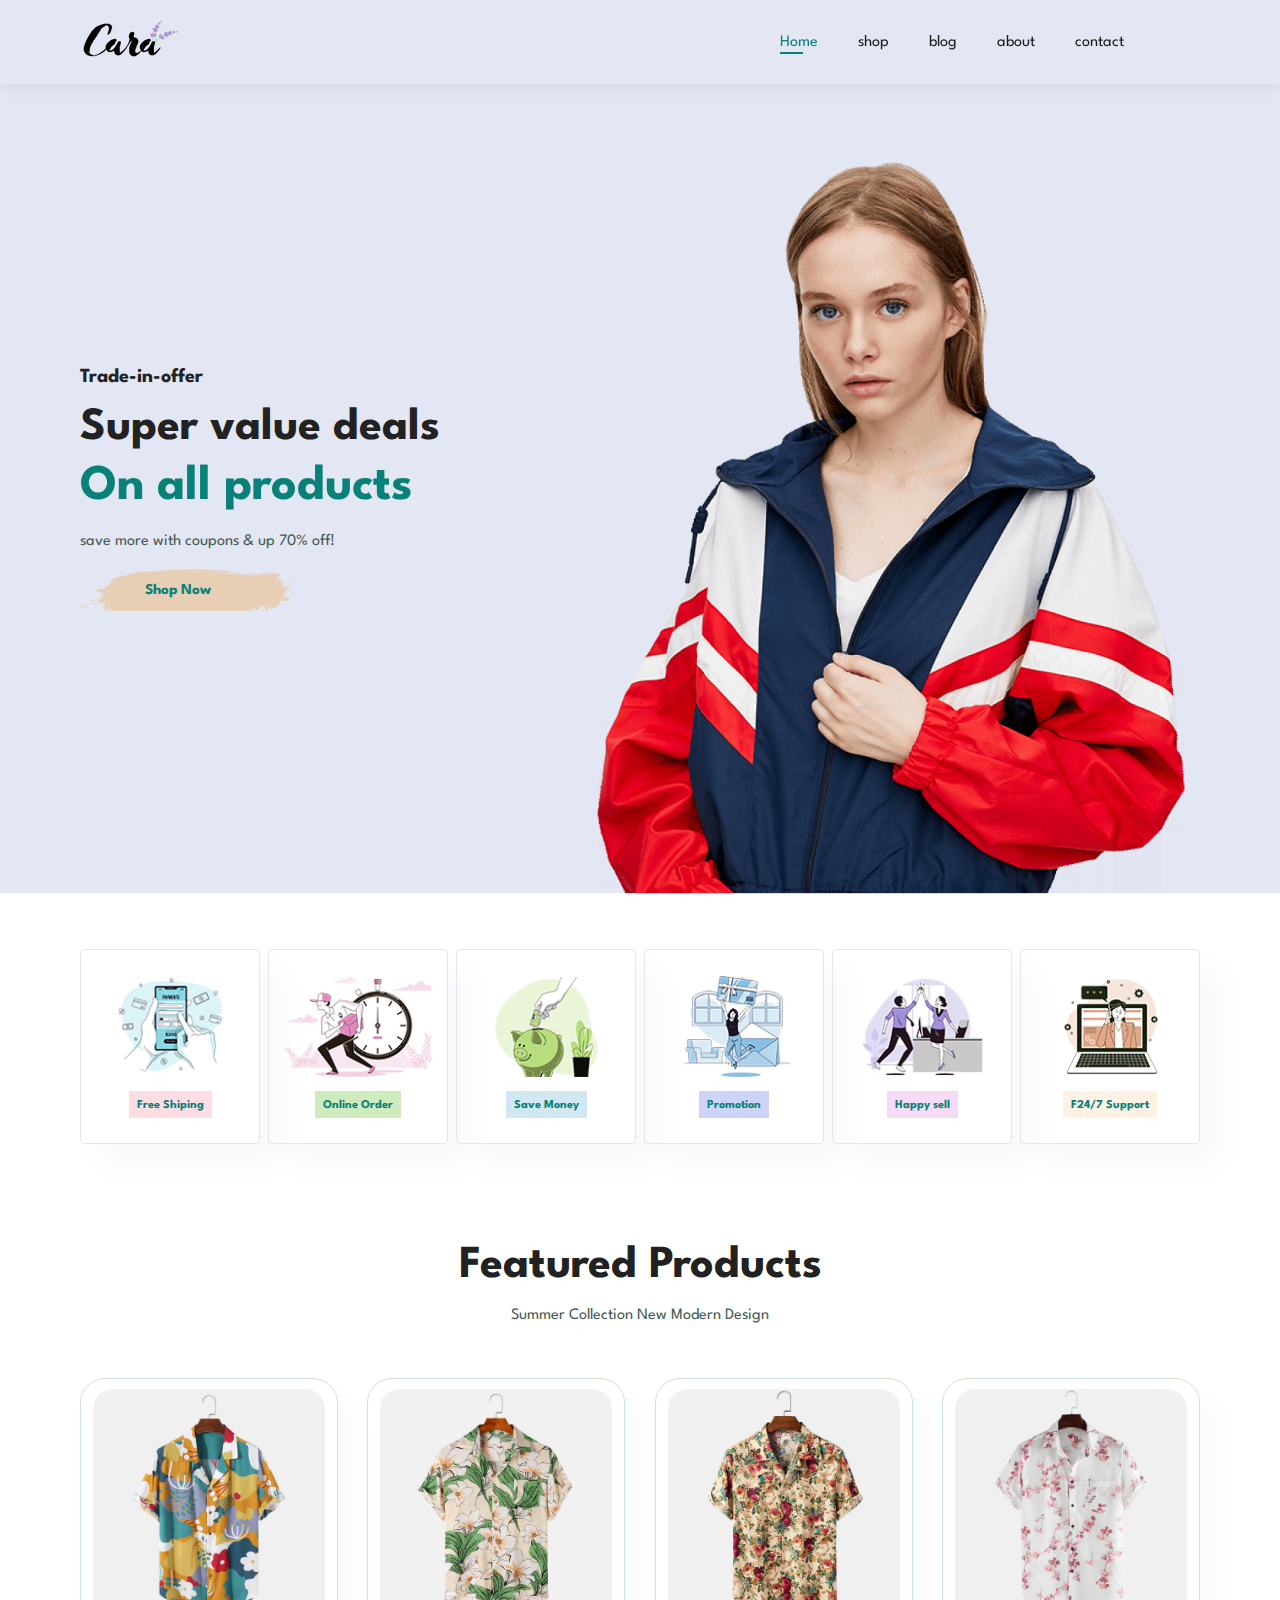
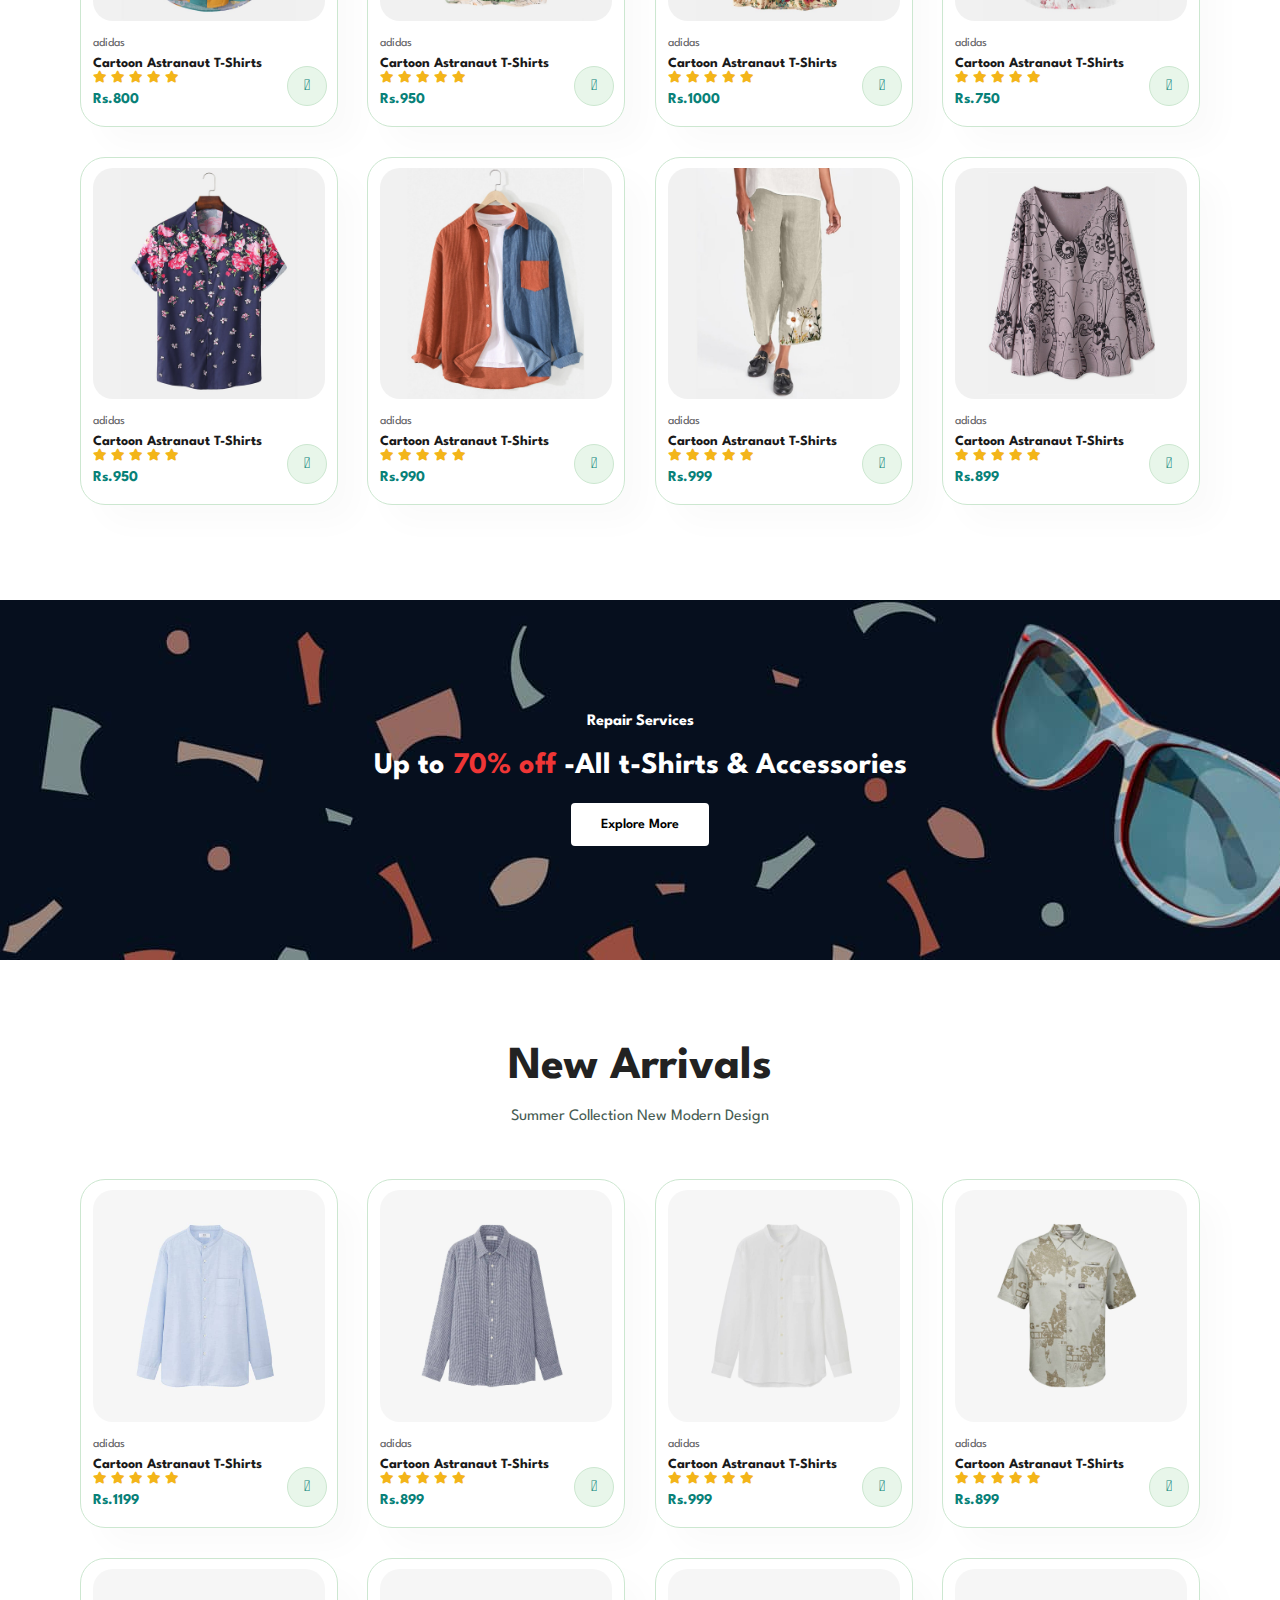
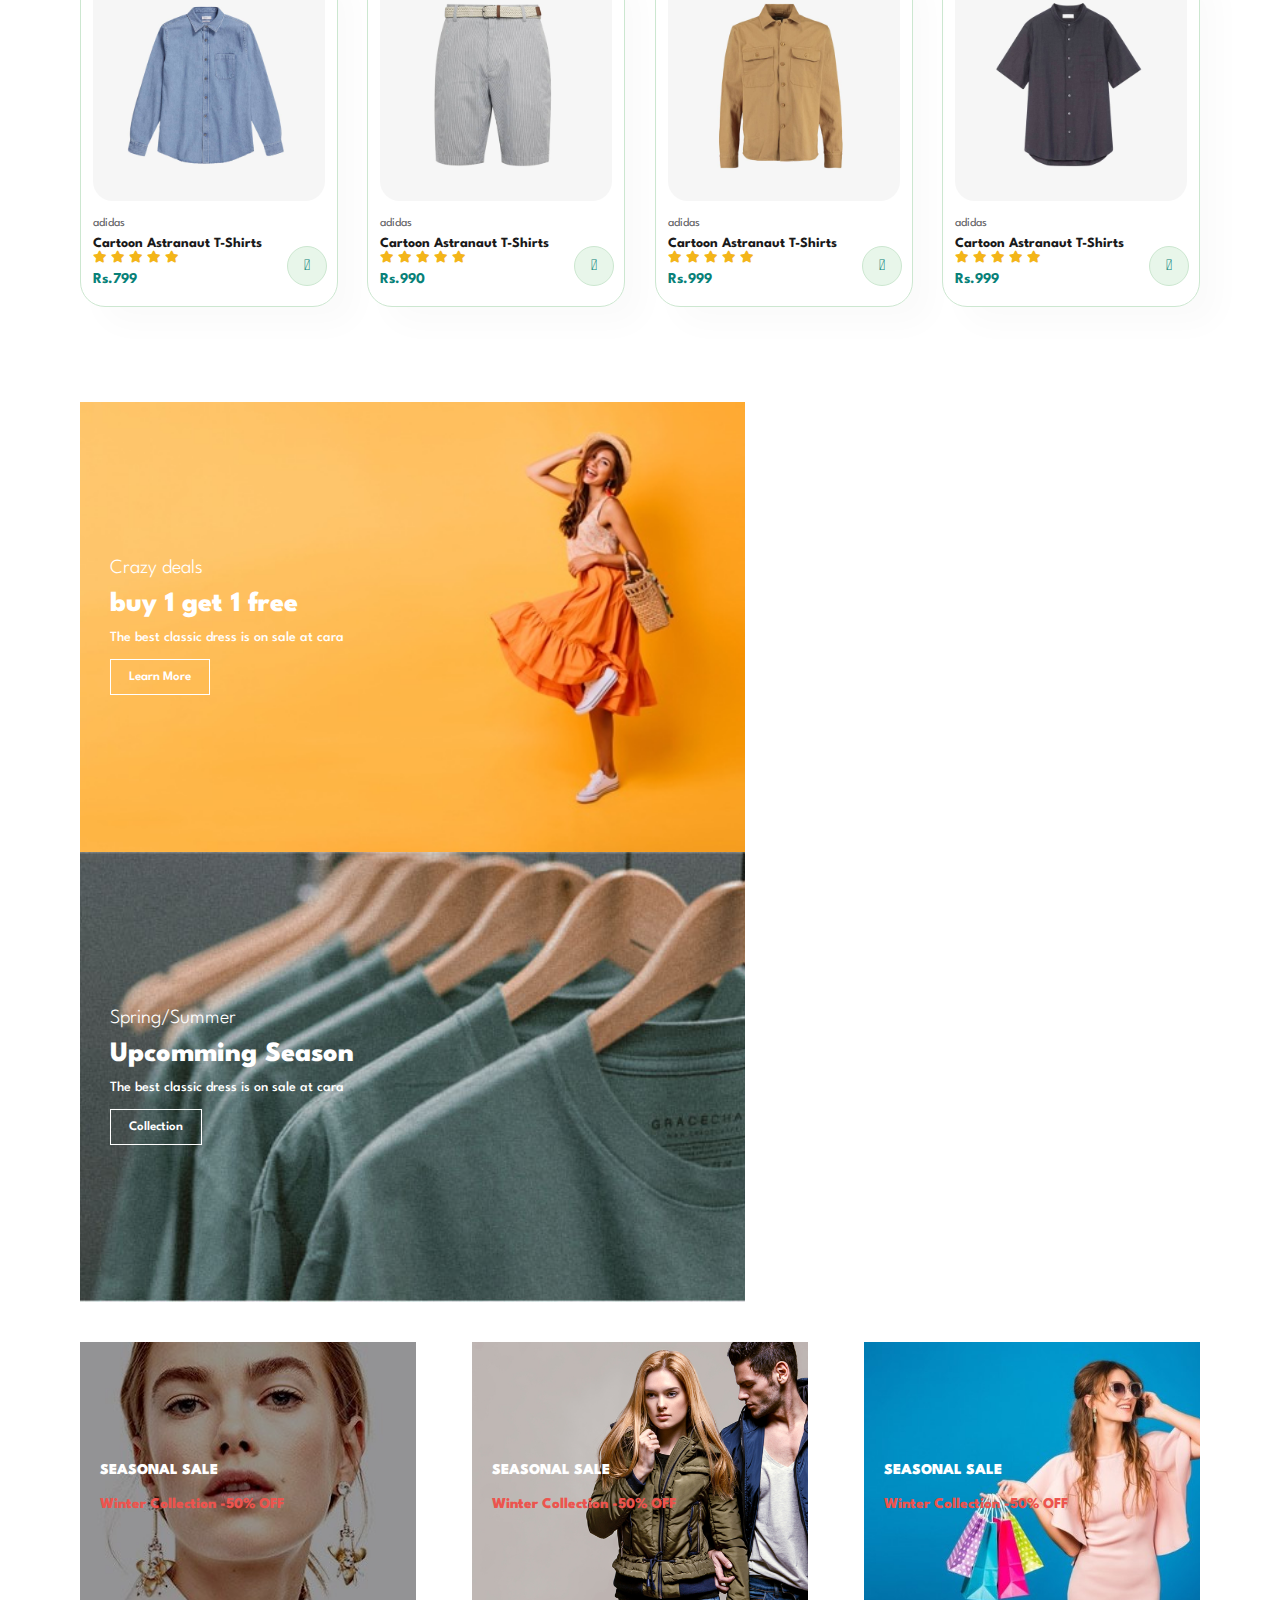
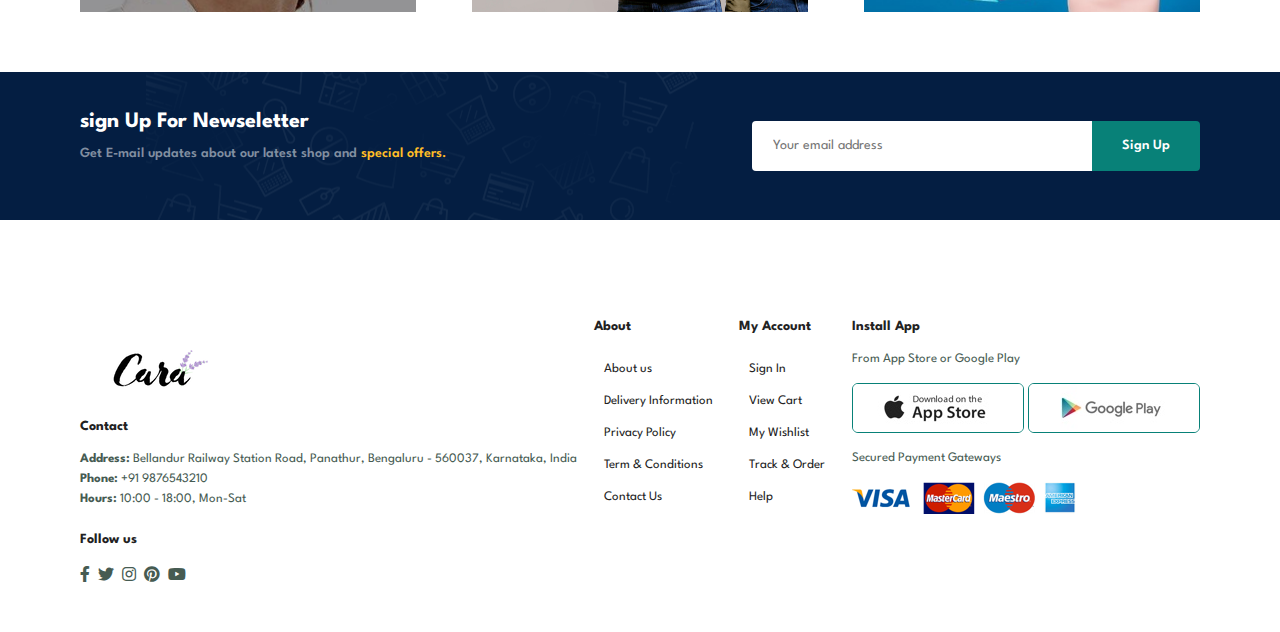
<file: Ecomerce/index.html>
<!DOCTYPE html>
<html lang="en">
  <head>
    <meta charset="UTF-8" />
    <meta http-equiv="X-UA-Compatible" content="IE=edge" />
    <meta name="viewport" content="width=device-width, initial-scale=1.0" />
    <title> Ecommerce </title>
    <link
      rel="stylesheet"
      href="https://pro.fontawesome.com/releases/v5.10.0/css/all.css"
    />
    <link rel="stylesheet" href="style.css" />
  </head>
  <body>
    <section id="header">
    <a href="./index.html"><img src="./img/Products/logo.png" alt="" /></a>
      <div id="navbar">
        <li><a class="active" href="./index.html">Home</a></li>
        <li><a href="./shop.html">shop</a></li>
        <li><a href="./blog.html">blog</a></li>
        <li><a href="./about.html">about</a></li>
        <li><a href="./contact.html">contact</a></li>
        <li id="lg-bag">
          <a href="./cart.html"><i class="far fa-shopping-bag"></i></a>
        </li>
        <a href="#" id="close"><i class="far fa-times"></i></a>
      </div>
      <div id="mobile">
        <i id="bar" class="fas fa-outdent"></i>
        <a href="./cart.html"></a><i class="far fa-shopping-bag"></i>
      </div>
    </section>
    <section id="hero">
      <h4>Trade-in-offer</h4>
      <h2>Super value deals</h2>
      <h1>On all products</h1>
      <p>save more with coupons & up 70% off!</p>
      <button>Shop Now</button>
    </section>
    <section id="feature" class="section-p1">
      <div class="fe-box">
        <img src="./img/Features/f1.png" alt="" />
        <h6>Free Shiping</h6>
      </div>
      <div class="fe-box">
        <img src="./img/Features/f2.png" alt="" />
        <h6>Online Order</h6>
      </div>
      <div class="fe-box">
        <img src="./img/Features/f3.png" alt="" />
        <h6>Save Money</h6>
      </div>
      <div class="fe-box">
        <img src="./img/Features/f4.png" alt="" />
        <h6>Promotion</h6>
      </div>
      <div class="fe-box">
        <img src="./img/Features/f5.png" alt="" />
        <h6>Happy sell</h6>
      </div>
      <div class="fe-box">
        <img src="./img/Features/f6.png" alt="" />
        <h6>F24/7 Support</h6>
      </div>
    </section>
    <section id="product1" class="section-p1">
      <h2>Featured Products</h2>
      <p>Summer Collection New Modern Design</p>
      <div class="pro-container">
        <div class="pro">
          <img src="img/Products/f1.jpg" alt="" />
          <div class="des">
            <span>adidas</span>
            <h5>Cartoon Astranaut T-Shirts</h5>
            <div class="star">
              <i class="fas fa-star"></i>
              <i class="fas fa-star"></i>
              <i class="fas fa-star"></i>
              <i class="fas fa-star"></i>
              <i class="fas fa-star"></i>
            </div>
            <h4>Rs.800</h4>
          </div>
          <a href="#"><i class="fal fa-shopping-cart cart"></i></a>
        </div>
        <div class="pro">
          <img src="img/Products/f2.jpg" alt="" />
          <div class="des">
            <span>adidas</span>
            <h5>Cartoon Astranaut T-Shirts</h5>
            <div class="star">
              <i class="fas fa-star"></i>
              <i class="fas fa-star"></i>
              <i class="fas fa-star"></i>
              <i class="fas fa-star"></i>
              <i class="fas fa-star"></i>
            </div>
            <h4>Rs.950</h4>
          </div>
          <a href="#"><i class="fal fa-shopping-cart cart"></i></a>
        </div>
        <div class="pro">
          <img src="img/Products/f3.jpg" alt="" />
          <div class="des">
            <span>adidas</span>
            <h5>Cartoon Astranaut T-Shirts</h5>
            <div class="star">
              <i class="fas fa-star"></i>
              <i class="fas fa-star"></i>
              <i class="fas fa-star"></i>
              <i class="fas fa-star"></i>
              <i class="fas fa-star"></i>
            </div>
            <h4>Rs.1000</h4>
          </div>
          <a href="#"><i class="fal fa-shopping-cart cart"></i></a>
        </div>
        <div class="pro">
          <img src="img/Products/f4.jpg" alt="" />
          <div class="des">
            <span>adidas</span>
            <h5>Cartoon Astranaut T-Shirts</h5>
            <div class="star">
              <i class="fas fa-star"></i>
              <i class="fas fa-star"></i>
              <i class="fas fa-star"></i>
              <i class="fas fa-star"></i>
              <i class="fas fa-star"></i>
            </div>
            <h4>Rs.750</h4>
          </div>
          <a href="#"><i class="fal fa-shopping-cart cart"></i></a>
        </div>
        <div class="pro">
          <img src="img/Products/f5.jpg" alt="" />
          <div class="des">
            <span>adidas</span>
            <h5>Cartoon Astranaut T-Shirts</h5>
            <div class="star">
              <i class="fas fa-star"></i>
              <i class="fas fa-star"></i>
              <i class="fas fa-star"></i>
              <i class="fas fa-star"></i>
              <i class="fas fa-star"></i>
            </div>
            <h4>Rs.950</h4>
          </div>
          <a href="#"><i class="fal fa-shopping-cart cart"></i></a>
        </div>
        <div class="pro">
          <img src="img/Products/f6.jpg" alt="" />
          <div class="des">
            <span>adidas</span>
            <h5>Cartoon Astranaut T-Shirts</h5>
            <div class="star">
              <i class="fas fa-star"></i>
              <i class="fas fa-star"></i>
              <i class="fas fa-star"></i>
              <i class="fas fa-star"></i>
              <i class="fas fa-star"></i>
            </div>
            <h4>Rs.990</h4>
          </div>
          <a href="#"><i class="fal fa-shopping-cart cart"></i></a>
        </div>
        <div class="pro">
          <img src="img/Products/f7.jpg" alt="" />
          <div class="des">
            <span>adidas</span>
            <h5>Cartoon Astranaut T-Shirts</h5>
            <div class="star">
              <i class="fas fa-star"></i>
              <i class="fas fa-star"></i>
              <i class="fas fa-star"></i>
              <i class="fas fa-star"></i>
              <i class="fas fa-star"></i>
            </div>
            <h4>Rs.999</h4>
          </div>
          <a href="#"><i class="fal fa-shopping-cart cart"></i></a>
        </div>
        <div class="pro">
          <img src="img/Products/f8.jpg" alt="" />
          <div class="des">
            <span>adidas</span>
            <h5>Cartoon Astranaut T-Shirts</h5>
            <div class="star">
              <i class="fas fa-star"></i>
              <i class="fas fa-star"></i>
              <i class="fas fa-star"></i>
              <i class="fas fa-star"></i>
              <i class="fas fa-star"></i>
            </div>
            <h4>Rs.899</h4>
          </div>
          <a href="#"><i class="fal fa-shopping-cart cart"></i></a>
        </div>
      </div>
    </section>
    <section id="banner" class="section-m1">
      <h4>Repair Services</h4>
      <h2>Up to <span>70% off</span> -All t-Shirts & Accessories</h2>
      <button class="normal">Explore More</button>
    </section>
    <section id="product1" class="section-p1">
      <h2>New Arrivals</h2>
      <p>Summer Collection New Modern Design</p>
      <div class="pro-container">
        <div class="pro">
          <img src="img/Products/n1.jpg" alt="" />
          <div class="des">
            <span>adidas</span>
            <h5>Cartoon Astranaut T-Shirts</h5>
            <div class="star">
              <i class="fas fa-star"></i>
              <i class="fas fa-star"></i>
              <i class="fas fa-star"></i>
              <i class="fas fa-star"></i>
              <i class="fas fa-star"></i>
            </div>
            <h4>Rs.1199</h4>
          </div>
          <a href="#"><i class="fal fa-shopping-cart cart"></i></a>
        </div>
        <div class="pro">
          <img src="img/Products/n2.jpg" alt="" />
          <div class="des">
            <span>adidas</span>
            <h5>Cartoon Astranaut T-Shirts</h5>
            <div class="star">
              <i class="fas fa-star"></i>
              <i class="fas fa-star"></i>
              <i class="fas fa-star"></i>
              <i class="fas fa-star"></i>
              <i class="fas fa-star"></i>
            </div>
            <h4>Rs.899</h4>
          </div>
          <a href="#"><i class="fal fa-shopping-cart cart"></i></a>
        </div>
        <div class="pro">
          <img src="img/Products/n3.jpg" alt="" />
          <div class="des">
            <span>adidas</span>
            <h5>Cartoon Astranaut T-Shirts</h5>
            <div class="star">
              <i class="fas fa-star"></i>
              <i class="fas fa-star"></i>
              <i class="fas fa-star"></i>
              <i class="fas fa-star"></i>
              <i class="fas fa-star"></i>
            </div>
            <h4>Rs.999</h4>
          </div>
          <a href="#"><i class="fal fa-shopping-cart cart"></i></a>
        </div>
        <div class="pro">
          <img src="img/Products/n4.jpg" alt="" />
          <div class="des">
            <span>adidas</span>
            <h5>Cartoon Astranaut T-Shirts</h5>
            <div class="star">
              <i class="fas fa-star"></i>
              <i class="fas fa-star"></i>
              <i class="fas fa-star"></i>
              <i class="fas fa-star"></i>
              <i class="fas fa-star"></i>
            </div>
            <h4>Rs.899</h4>
          </div>
          <a href="#"><i class="fal fa-shopping-cart cart"></i></a>
        </div>
        <div class="pro">
          <img src="img/Products/n5.jpg" alt="" />
          <div class="des">
            <span>adidas</span>
            <h5>Cartoon Astranaut T-Shirts</h5>
            <div class="star">
              <i class="fas fa-star"></i>
              <i class="fas fa-star"></i>
              <i class="fas fa-star"></i>
              <i class="fas fa-star"></i>
              <i class="fas fa-star"></i>
            </div>
            <h4>Rs.799</h4>
          </div>
          <a href="#"><i class="fal fa-shopping-cart cart"></i></a>
        </div>
        <div class="pro">
          <img src="img/Products/n6.jpg" alt="" />
          <div class="des">
            <span>adidas</span>
            <h5>Cartoon Astranaut T-Shirts</h5>
            <div class="star">
              <i class="fas fa-star"></i>
              <i class="fas fa-star"></i>
              <i class="fas fa-star"></i>
              <i class="fas fa-star"></i>
              <i class="fas fa-star"></i>
            </div>
            <h4>Rs.990</h4>
          </div>
          <a href="#"><i class="fal fa-shopping-cart cart"></i></a>
        </div>
        <div class="pro">
          <img src="img/Products/n7.jpg" alt="" />
          <div class="des">
            <span>adidas</span>
            <h5>Cartoon Astranaut T-Shirts</h5>
            <div class="star">
              <i class="fas fa-star"></i>
              <i class="fas fa-star"></i>
              <i class="fas fa-star"></i>
              <i class="fas fa-star"></i>
              <i class="fas fa-star"></i>
            </div>
            <h4>Rs.999</h4>
          </div>
          <a href="#"><i class="fal fa-shopping-cart cart"></i></a>
        </div>
        <div class="pro">
          <img src="img/Products/n8.jpg" alt="" />
          <div class="des">
            <span>adidas</span>
            <h5>Cartoon Astranaut T-Shirts</h5>
            <div class="star">
              <i class="fas fa-star"></i>
              <i class="fas fa-star"></i>
              <i class="fas fa-star"></i>
              <i class="fas fa-star"></i>
              <i class="fas fa-star"></i>
            </div>
            <h4>Rs.999</h4>
          </div>
          <a href="#"><i class="fal fa-shopping-cart cart"></i></a>
        </div>
      </div>
    </section>
    <section id="sm-banner" class="section-p1">
      <div class="banner-box">
        <h4>Crazy deals</h4>
        <h2>buy 1 get 1 free</h2>
        <span>The best classic dress is on sale at cara</span>
        <button class="white">Learn More</button>
      </div>
      <div class="banner-box banner-box2">
        <h4>Spring/Summer</h4>
        <h2>Upcomming Season</h2>
        <span>The best classic dress is on sale at cara</span>
        <button class="white">Collection</button>
      </div>
    </section>
    <section id="banner3">
      <div class="banner-box">
        <h2>SEASONAL SALE</h2>
        <h3>Winter Collection -50% OFF</h3>
      </div>
      <div class="banner-box banner-box2">
        <h2>SEASONAL SALE</h2>
        <h3>Winter Collection -50% OFF</h3>
      </div>
      <div class="banner-box banner-box3">
        <h2>SEASONAL SALE</h2>
        <h3>Winter Collection -50% OFF</h3>
      </div>
    </section>
    <section id="newseletter" class="section-p1 section-m1">
      <div class="newstext">
        <h4>sign Up For Newseletter</h4>
        <p>
          Get E-mail updates about our latest shop and
          <span>special offers.</span>
        </p>
      </div>
      <div class="form">
        <input type="text" placeholder="Your email address" />
        <button class="normal">Sign Up</button>
      </div>
    </section>
    <footer class="section-p1">
      <div class="col">
        <img class="logo" src="img/Products/logo.png" alt="" />
        <h4>Contact</h4>
        <p>
          <strong>Address:</strong> Bellandur Railway Station Road, Panathur,
          Bengaluru - 560037, Karnataka, India
        </p>
        <p><strong>Phone:</strong> +91 9876543210</p>
        <p><strong>Hours:</strong> 10:00 - 18:00, Mon-Sat</p>
        <div class="follow">
          <h4>Follow us</h4>
          <div class="icon">
            <i class="fab fa-facebook-f"></i>
            <i class="fab fa-twitter"></i>
            <i class="fab fa-instagram"></i>
            <i class="fab fa-pinterest"></i>
            <i class="fab fa-youtube"></i>
          </div>
        </div>
      </div>

      <div class="col">
        <h4>About</h4>
        <a href="#">About us</a>
        <a href="#">Delivery Information</a>
        <a href="#">Privacy Policy</a>
        <a href="#">Term & Conditions</a>
        <a href="#">Contact Us</a>
      </div>

      <div class="col">
        <h4>My Account</h4>
        <a href="#">Sign In</a>
        <a href="#">View Cart</a>
        <a href="#">My Wishlist</a>
        <a href="#">Track & Order</a>
        <a href="#">Help</a>
      </div>

      <div class="col install">
        <h4>Install App</h4>
        <p>From App Store or Google Play</p>
        <div class="row">
          <img src="img/pay/app.jpg" alt="" />
          <img src="img/pay/play.jpg" alt="" />
        </div>
        <p>Secured Payment Gateways</p>
        <img src="./img/pay/pay.png" alt="" />
      </div>

      <div class="copyright">
        <p></p>
      </div>
    </footer>
    <script src="script.js"></script>
  </body>
</html>
</file>
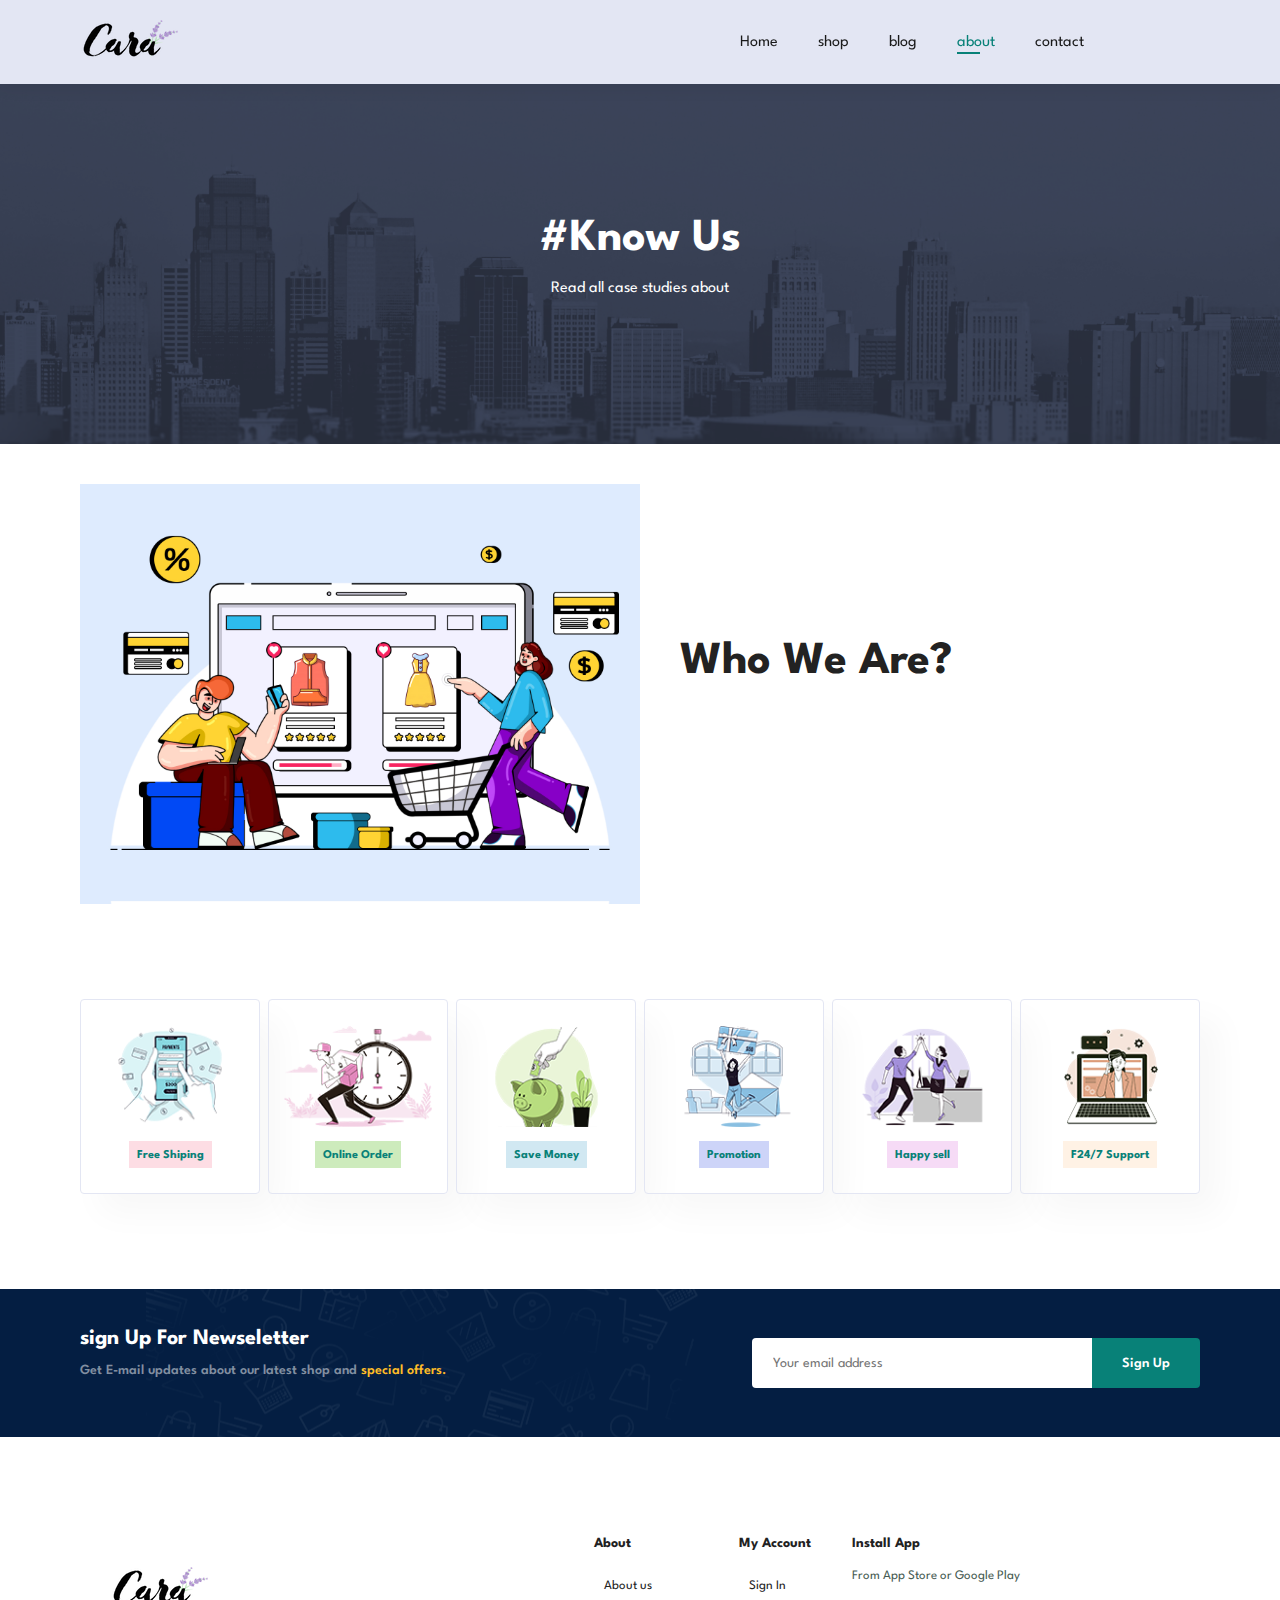
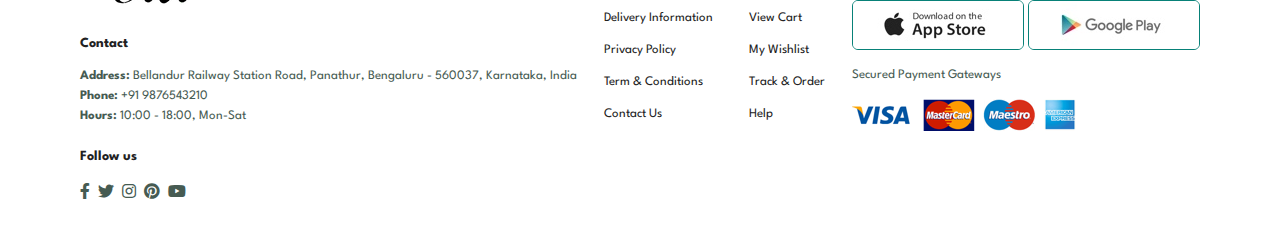
<file: Ecomerce/about.html>
<!DOCTYPE html>
<html lang="en">
  <head>
    <meta charset="UTF-8" />
    <meta http-equiv="X-UA-Compatible" content="IE=edge" />
    <meta name="viewport" content="width=device-width, initial-scale=1.0" />
    <title> Ecommerce </title>
    <link
      rel="stylesheet"
      href="https://pro.fontawesome.com/releases/v5.10.0/css/all.css"
    />
    <link rel="stylesheet" href="style.css" />
  </head>
  <body>
    <section id="header">
      <a href="./index.html"><img src="./img/Products/logo.png" alt="" /></a>
      <div id="navbar">
        <li><a href="./index.html">Home</a></li>
        <li><a href="./shop.html">shop</a></li>
        <li><a href="./blog.html">blog</a></li>
        <li><a class="active" href="./about.html">about</a></li>
        <li><a href="./contact.html">contact</a></li>
        <li><a href="./cart.html"></a></li>
        <li id="lg-bag">
          <a href="./cart.html"><i class="far fa-shopping-bag"></i></a>
        </li>
        <a href="#" id="close"><i class="far fa-times"></i></a>
      </div>
      <div id="mobile">
        <i id="bar" class="fas fa-outdent"></i>
        <a href="./cart.html"></a><i class="far fa-shopping-bag"></i>
      </div>
    </section>

    <section id="page-header" class="about-header">
      <h2>#Know Us</h2>
      <p>Read all case studies about</p>
    </section>

    <section id="about-head" class="section-p1">
      <img src="img/about/a6.jpg" alt="" />
      <div>
        <h2>Who We Are?</h2>
        <p>
        </p>
        <abbr title=""
          ></abbr
        >
        <br /><br />
        <marquee bgcolor="#ccc" loop="-1" scrollamount="5" width="100%"
          ></marquee
        >
      </div>
    </section>
    
    <section id="feature" class="section-p1">
      <div class="fe-box">
        <img src="./img/Features/f1.png" alt="" />
        <h6>Free Shiping</h6>
      </div>
      <div class="fe-box">
        <img src="./img/Features/f2.png" alt="" />
        <h6>Online Order</h6>
      </div>
      <div class="fe-box">
        <img src="./img/Features/f3.png" alt="" />
        <h6>Save Money</h6>
      </div>
      <div class="fe-box">
        <img src="./img/Features/f4.png" alt="" />
        <h6>Promotion</h6>
      </div>
      <div class="fe-box">
        <img src="./img/Features/f5.png" alt="" />
        <h6>Happy sell</h6>
      </div>
      <div class="fe-box">
        <img src="./img/Features/f6.png" alt="" />
        <h6>F24/7 Support</h6>
      </div>
    </section>
    <section id="newseletter" class="section-p1 section-m1">
      <div class="newstext">
        <h4>sign Up For Newseletter</h4>
        <p>
          Get E-mail updates about our latest shop and
          <span>special offers.</span>
        </p>
      </div>
      <div class="form">
        <input type="text" placeholder="Your email address" />
        <button class="normal">Sign Up</button>
      </div>
    </section>

    <footer class="section-p1">
      <div class="col">
        <img class="logo" src="img/Products/logo.png" alt="" />
        <h4>Contact</h4>
        <p>
          <strong>Address:</strong> Bellandur Railway Station Road, Panathur,
          Bengaluru - 560037, Karnataka, India
        </p>
        <p><strong>Phone:</strong> +91 9876543210</p>
        <p><strong>Hours:</strong> 10:00 - 18:00, Mon-Sat</p>
        <div class="follow">
          <h4>Follow us</h4>
          <div class="icon">
            <i class="fab fa-facebook-f"></i>
            <i class="fab fa-twitter"></i>
            <i class="fab fa-instagram"></i>
            <i class="fab fa-pinterest"></i>
            <i class="fab fa-youtube"></i>
          </div>
        </div>
      </div>

      <div class="col">
        <h4>About</h4>
        <a href="#">About us</a>
        <a href="#">Delivery Information</a>
        <a href="#">Privacy Policy</a>
        <a href="#">Term & Conditions</a>
        <a href="#">Contact Us</a>
      </div>

      <div class="col">
        <h4>My Account</h4>
        <a href="#">Sign In</a>
        <a href="#">View Cart</a>
        <a href="#">My Wishlist</a>
        <a href="#">Track & Order</a>
        <a href="#">Help</a>
      </div>

      <div class="col install">
        <h4>Install App</h4>
        <p>From App Store or Google Play</p>
        <div class="row">
          <img src="img/pay/app.jpg" alt="" />
          <img src="img/pay/play.jpg" alt="" />
        </div>
        <p>Secured Payment Gateways</p>
        <img src="./img/pay/pay.png" alt="" />
      </div>

      <div class="copyright">
        <p></p>
      </div>
    </footer>
    <script src="script.js"></script>
  </body>
</html>
</file>
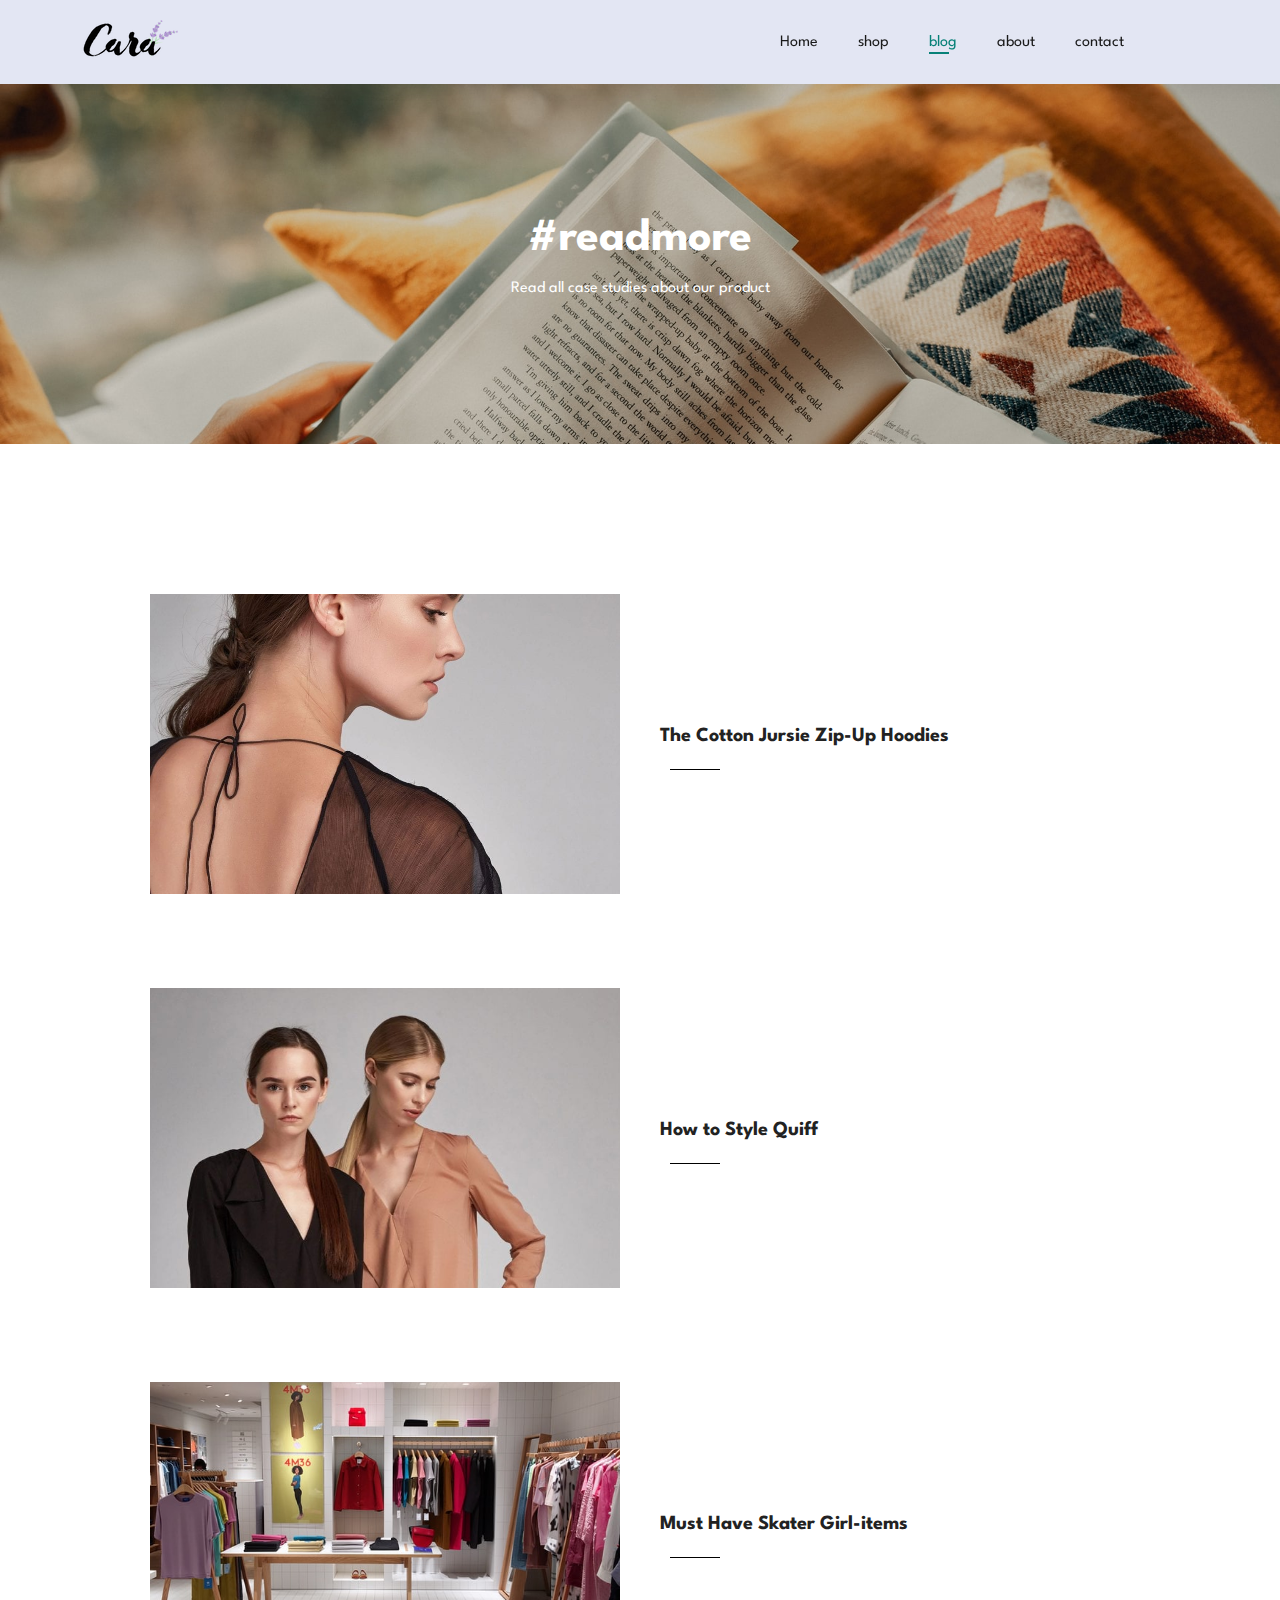
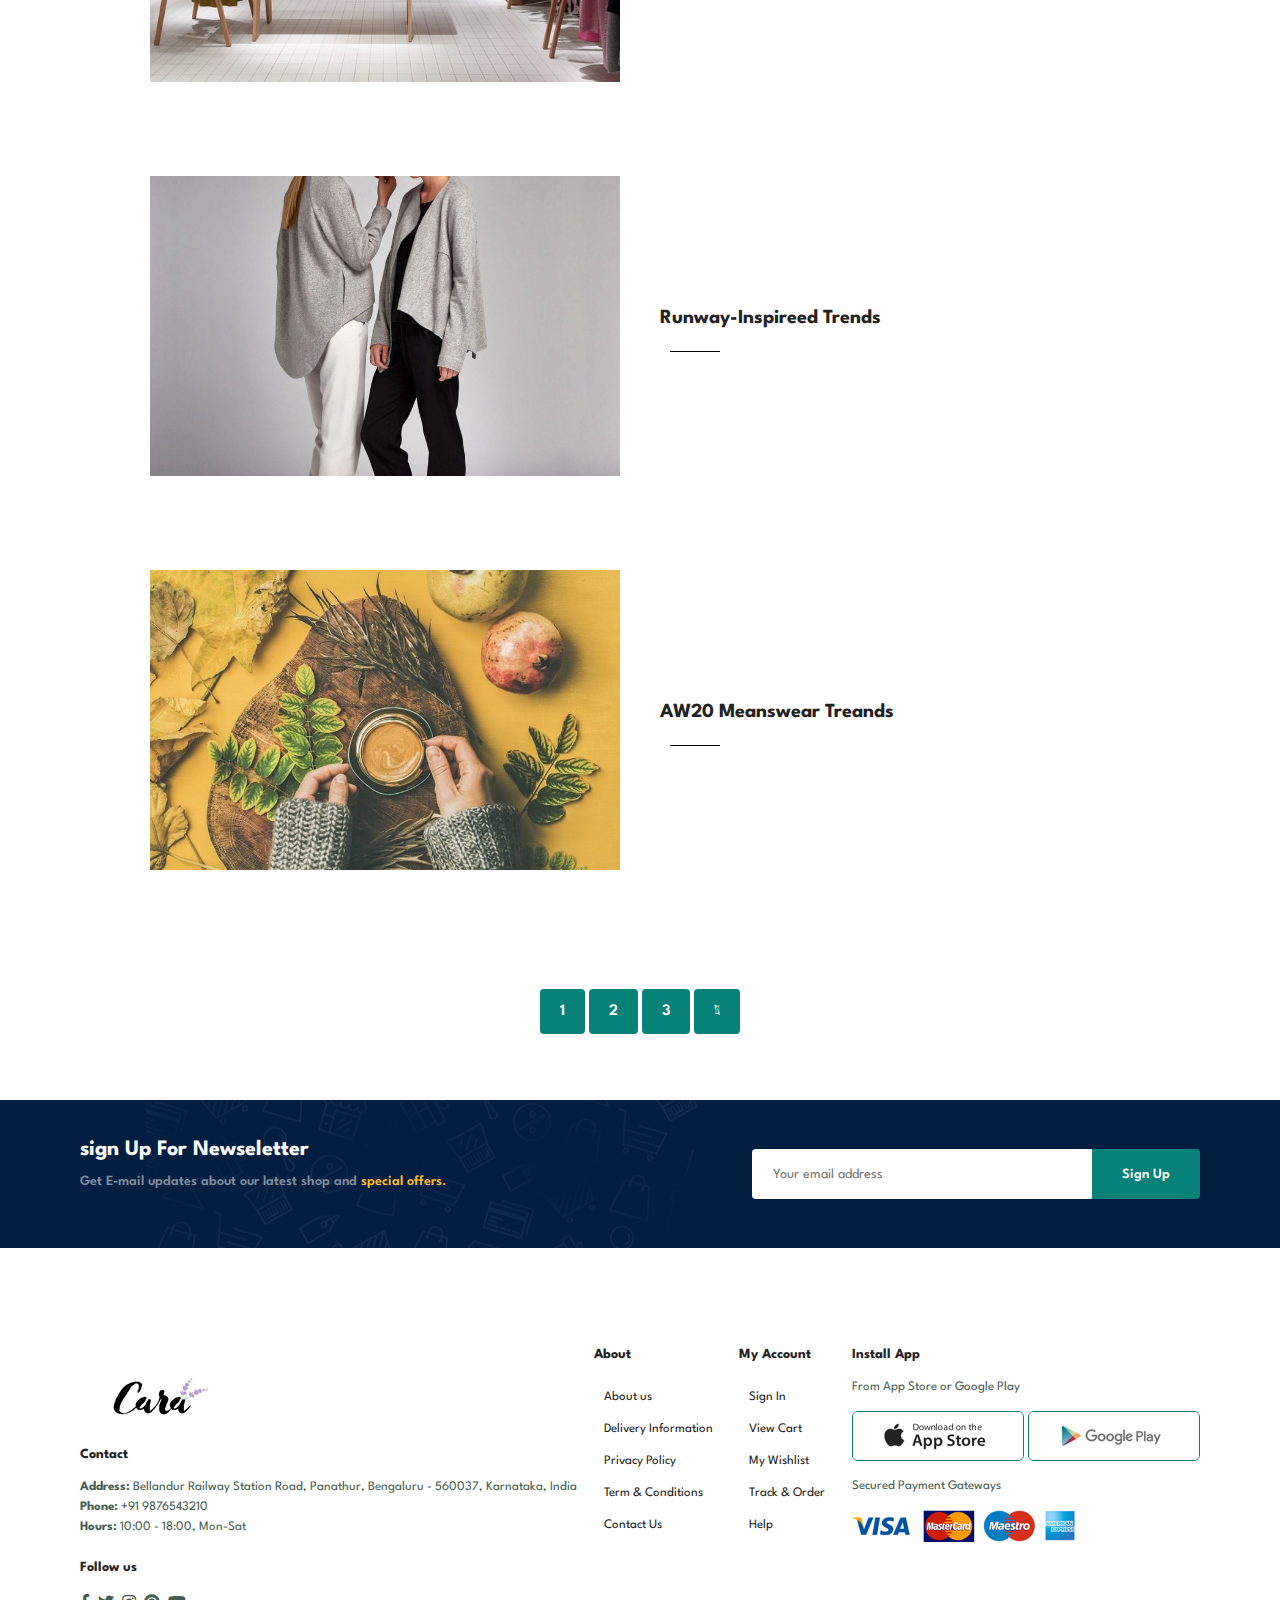
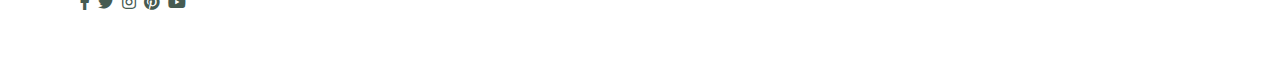
<file: Ecomerce/blog.html>
<!DOCTYPE html>
<html lang="en">
  <head>
    <meta charset="UTF-8" />
    <meta http-equiv="X-UA-Compatible" content="IE=edge" />
    <meta name="viewport" content="width=device-width, initial-scale=1.0" />
    <title> Ecommerce</title>
    <link
      rel="stylesheet"
      href="https://pro.fontawesome.com/releases/v5.10.0/css/all.css"
    />
    <link rel="stylesheet" href="style.css" />
  </head>
  <body>
    <section id="header">
  <a href="./index.html"><img src="./img/Products/logo.png" alt="" /></a>
      <div id="navbar">
        <li><a href="./index.html">Home</a></li>
        <li><a href="./shop.html">shop</a></li>
        <li><a class="active" href="./blog.html">blog</a></li>
        <li><a href="./about.html">about</a></li>
        <li><a href="./contact.html">contact</a></li>
        <li id="lg-bag">
          <a href="./cart.html"><i class="far fa-shopping-bag"></i></a>
        </li>
        <a href="#" id="close"><i class="far fa-times"></i></a>
      </div>
      <div id="mobile">
        <i id="bar" class="fas fa-outdent"></i>
        <a href="./cart.html"></a><i class="far fa-shopping-bag"></i>
      </div>
    </section>

    <section id="page-header" class="blog-header">
      <h2>#readmore</h2>
      <p>Read all case studies about our product</p>
    </section>
    <section id="blog">
      <div class="blog-box">
        <div class="blog-img">
          <img src="./img/blog/b1.jpg" alt="" />
        </div>
        <div class="blog-details">
          <h4>The Cotton Jursie Zip-Up Hoodies</h4>
          <p>
          </p>
          <a href="#"></a>
        </div>
        <h1></h1>
      </div>
      <div class="blog-box">
        <div class="blog-img">
          <img src="./img/blog/b2.jpg" alt="" />
        </div>
        <div class="blog-details">
          <h4>How to Style Quiff</h4>
          <p>
            
          </p>
          <a href="#"></a>
        </div>
        <h1></h1>
      </div>
      <div class="blog-box">
        <div class="blog-img">
          <img src="./img/blog/b3.jpg" alt="" />
        </div>
        <div class="blog-details">
          <h4>Must Have Skater Girl-items</h4>
          <p>
           
          </p>
          <a href="#"></a>
        </div>
        <h1></h1>
      </div>
      <div class="blog-box">
        <div class="blog-img">
          <img src="./img/blog/b4.jpg" alt="" />
        </div>
        <div class="blog-details">
          <h4>Runway-Inspireed Trends</h4>
          <p>
           
          </p>
          <a href="#"></a>
        </div>
        <h1></h1>
      </div>
      <div class="blog-box">
        <div class="blog-img">
          <img src="./img/blog/b6.jpg" alt="" />
        </div>
        <div class="blog-details">
          <h4>AW20 Meanswear Treands</h4>
          <p>
           
          </p>
          <a href="#"></a>
        </div>
        <h1></h1>
      </div>
    </section>

    <section id="pagination" class="section-p1">
      <a href="#">1</a>
      <a href="#">2</a>
      <a href="#">3</a>
      <a href="#"><i class="fal fa-long-arrow-alt-right"></i></a>
    </section>

    <section id="newseletter" class="section-p1 section-m1">
      <div class="newstext">
        <h4>sign Up For Newseletter</h4>
        <p>
          Get E-mail updates about our latest shop and
          <span>special offers.</span>
        </p>
      </div>
      <div class="form">
        <input type="text" placeholder="Your email address" />
        <button class="normal">Sign Up</button>
      </div>
    </section>

    <footer class="section-p1">
      <div class="col">
        <img class="logo" src="img/Products/logo.png" alt="" />
        <h4>Contact</h4>
        <p>
          <strong>Address:</strong> Bellandur Railway Station Road, Panathur,
          Bengaluru - 560037, Karnataka, India
        </p>
        <p><strong>Phone:</strong> +91 9876543210</p>
        <p><strong>Hours:</strong> 10:00 - 18:00, Mon-Sat</p>
        <div class="follow">
          <h4>Follow us</h4>
          <div class="icon">
            <i class="fab fa-facebook-f"></i>
            <i class="fab fa-twitter"></i>
            <i class="fab fa-instagram"></i>
            <i class="fab fa-pinterest"></i>
            <i class="fab fa-youtube"></i>
          </div>
        </div>
      </div>

      <div class="col">
        <h4>About</h4>
        <a href="#">About us</a>
        <a href="#">Delivery Information</a>
        <a href="#">Privacy Policy</a>
        <a href="#">Term & Conditions</a>
        <a href="#">Contact Us</a>
      </div>

      <div class="col">
        <h4>My Account</h4>
        <a href="#">Sign In</a>
        <a href="#">View Cart</a>
        <a href="#">My Wishlist</a>
        <a href="#">Track & Order</a>
        <a href="#">Help</a>
      </div>

      <div class="col install">
        <h4>Install App</h4>
        <p>From App Store or Google Play</p>
        <div class="row">
          <img src="img/pay/app.jpg" alt="" />
          <img src="img/pay/play.jpg" alt="" />
        </div>
        <p>Secured Payment Gateways</p>
        <img src="./img/pay/pay.png" alt="" />
      </div>

      <div class="copyright">
        <p></p>
      </div>
    </footer>
    <script src="script.js"></script>
  </body>
</html>
</file>
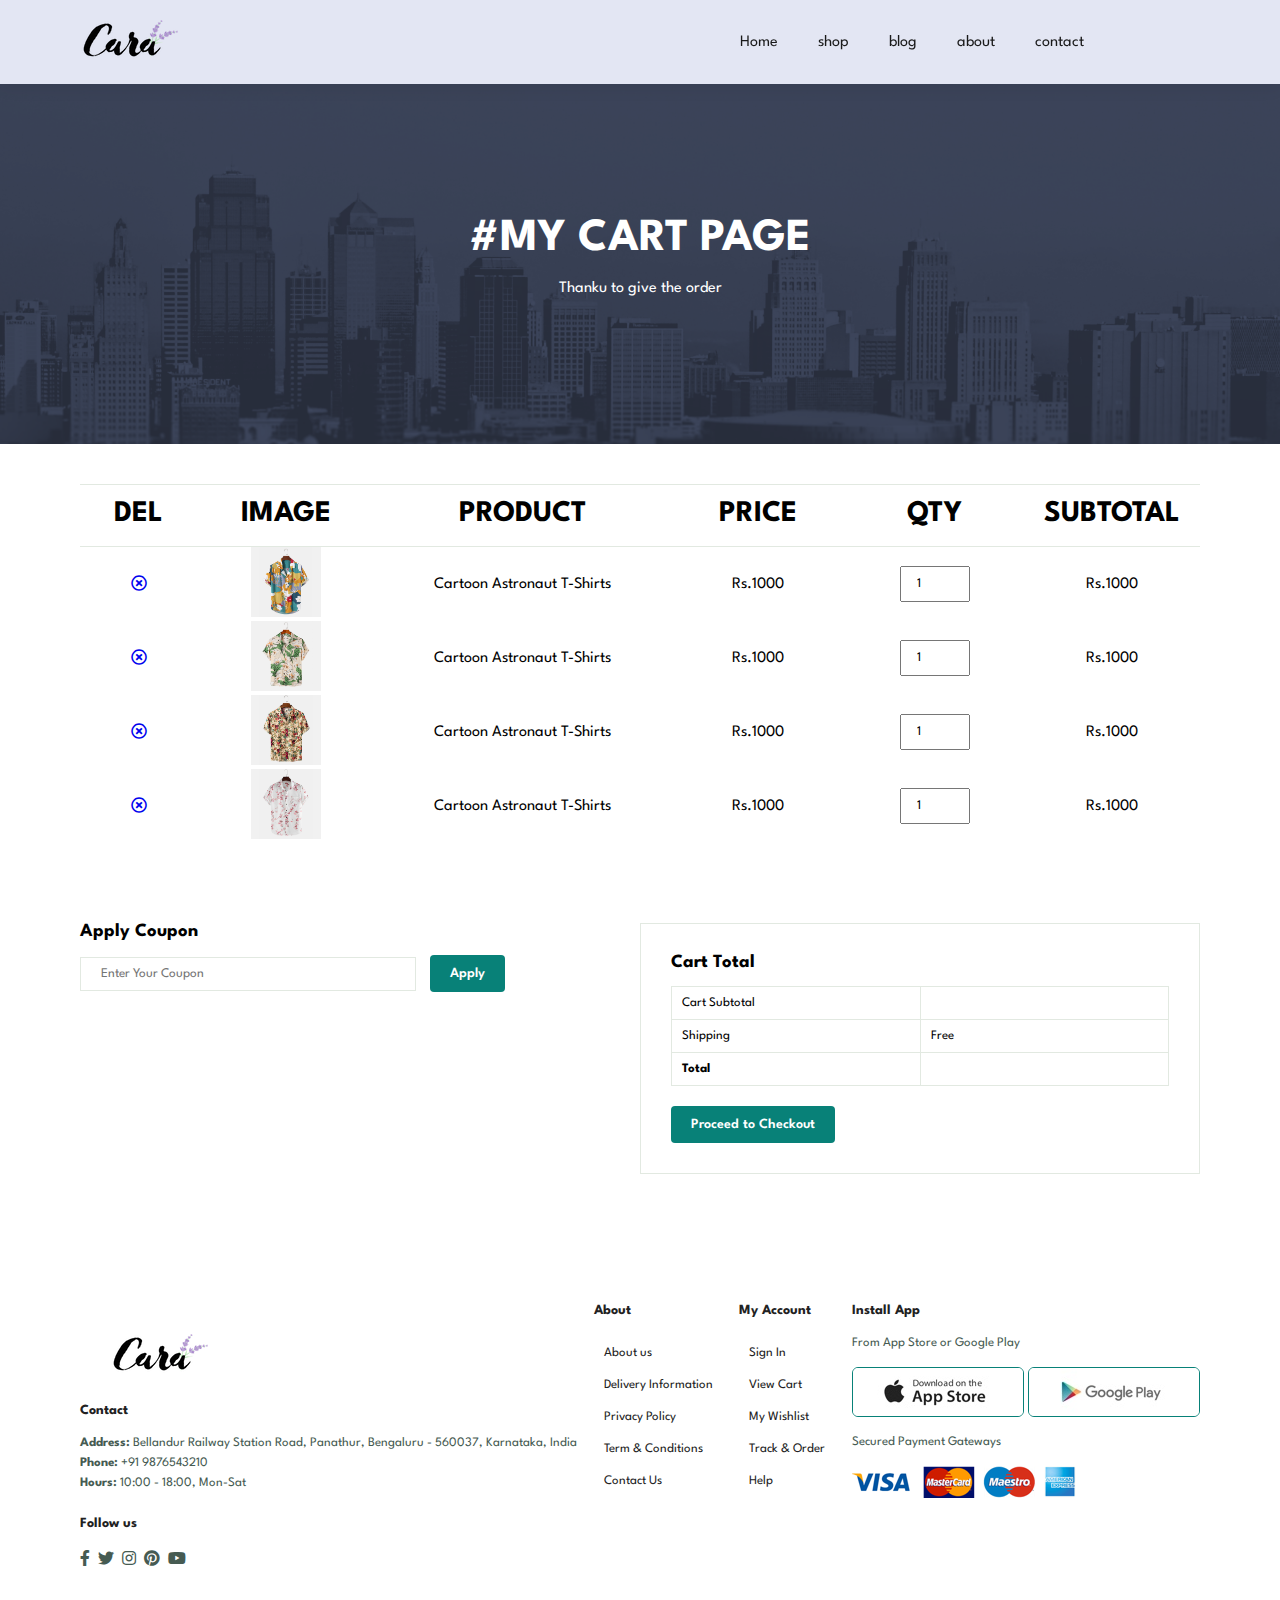
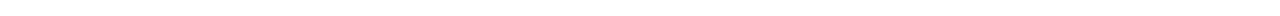
<file: Ecomerce/cart.html>
<!DOCTYPE html>
<html lang="en">
  <head>
    <meta charset="UTF-8" />
    <meta http-equiv="X-UA-Compatible" content="IE=edge" />
    <meta name="viewport" content="width=device-width, initial-scale=1.0" />
    <title>Ecommerce </title>
    <link
      rel="stylesheet"
      href="https://pro.fontawesome.com/releases/v5.10.0/css/all.css"
    />
    <link rel="stylesheet" href="style.css" />
  </head>
  <body>
  <section id="header">
       <a href="./index.html"><img src="./img/Products/logo.png" alt="" /></a>
      <div id="navbar">
        <li><a  href="./index.html">Home</a></li>
        <li><a href="./shop.html">shop</a></li>
        <li><a href="./blog.html">blog</a></li>
        <li><a href="./about.html">about</a></li>
        <li><a href="./contact.html">contact</a></li>
        <li><a href="./cart.html"></a></li>
         <li id="lg-bag">
          <a href="./cart.html"><i class="far fa-shopping-bag"></i></a>
        </li>
        <a href="#" id="close"><i class="far fa-times"></i></a>
      </div>
      <div id="mobile">
        <i id="bar" class="fas fa-outdent"></i>
        <a href="./cart.html"></a><i class="far fa-shopping-bag"></i>
      </div>
    </section>
    <section id="page-header" class="about-header">
      <h2>#MY CART PAGE</h2>
      <p>Thanku to give the order</p>
    </section>
    <section id="cart" class="section-p1">
      <table width="100%">
        <thead>
          <tr>
            <td>Del</td>
            <td>Image</td>
            <td>Product</td>
            <td>Price</td>
            <td>Qty</td>
            <td>Subtotal</td>
          </tr>
        </thead>
        <tbody>
          <tr>
            <td><a href="#"><i class="far fa-times-circle"></i></a></i></td>
            <td><img src="img/Products/f1.jpg" alt=""></td>
            <td>Cartoon Astronaut T-Shirts</td>
            <td>Rs.1000</td>
            <td><input type="number" value="1"></td>
            <td>Rs.1000</td>
          </tr>
           <tr>
            <td><a href="#"><i class="far fa-times-circle"></i></a></i></td>
            <td><img src="img/Products/f2.jpg" alt=""></td>
            <td>Cartoon Astronaut T-Shirts</td>
            <td>Rs.1000</td>
            <td><input type="number" value="1"></td>
            <td>Rs.1000</td>
          </tr>
           <tr>
            <td><a href="#"><i class="far fa-times-circle"></i></a></i></td>
            <td><img src="img/Products/f3.jpg" alt=""></td>
            <td>Cartoon Astronaut T-Shirts</td>
            <td>Rs.1000</td>
            <td><input type="number" value="1"></td>
            <td>Rs.1000</td>
          </tr>
           <tr>
            <td><a href="#"><i class="far fa-times-circle"></i></a></i></td>
            <td><img src="img/Products/f4.jpg" alt=""></td>
            <td>Cartoon Astronaut T-Shirts</td>
            <td>Rs.1000</td>
            <td><input type="number" value="1"></td>
            <td>Rs.1000</td>
          </tr>
        </tbody>
      </table>
    </section>
    <section id="cart-add" class="section-p1">
      <div id="coupon">
        <h3>Apply Coupon</h3>
       <div>
         <input type="text" placeholder="Enter Your Coupon">
        <button class="normal">Apply</button>
       </div>
      </div>
      <div id="subtotal">
        <h3>Cart Total</h3>
        <table>
          <tr>
            <td>Cart Subtotal</td>
            <td></td>
          </tr>
         <tr>
           <td>Shipping</td>
          <td>Free</td>
         </tr>
         <tr>
           <td><strong>Total</strong></td>
          <td><Strong></Strong></td>
         </tr>
        </table>
        <button class="normal">Proceed to Checkout</button>
      </div>
    </section>

    <footer class="section-p1">
      <div class="col">
        <img class="logo" src="img/Products/logo.png" alt="" />
        <h4>Contact</h4>
        <p>
          <strong>Address:</strong> Bellandur Railway Station Road, Panathur,
          Bengaluru - 560037, Karnataka, India
        </p>
        <p><strong>Phone:</strong> +91 9876543210</p>
        <p><strong>Hours:</strong> 10:00 - 18:00, Mon-Sat</p>
        <div class="follow">
          <h4>Follow us</h4>
          <div class="icon">
            <i class="fab fa-facebook-f"></i>
            <i class="fab fa-twitter"></i>
            <i class="fab fa-instagram"></i>
            <i class="fab fa-pinterest"></i>
            <i class="fab fa-youtube"></i>
          </div>
        </div>
      </div>

      <div class="col">
        <h4>About</h4>
        <a href="#">About us</a>
        <a href="#">Delivery Information</a>
        <a href="#">Privacy Policy</a>
        <a href="#">Term & Conditions</a>
        <a href="#">Contact Us</a>
      </div>

      <div class="col">
        <h4>My Account</h4>
        <a href="#">Sign In</a>
        <a href="#">View Cart</a>
        <a href="#">My Wishlist</a>
        <a href="#">Track & Order</a>
        <a href="#">Help</a>
      </div>

      <div class="col install">
        <h4>Install App</h4>
        <p>From App Store or Google Play</p>
        <div class="row">
          <img src="img/pay/app.jpg" alt="" />
          <img src="img/pay/play.jpg" alt="" />
        </div>
        <p>Secured Payment Gateways</p>
        <img src="./img/pay/pay.png" alt="" />
      </div>

      <div class="copyright">
        <p></p>
      </div>
    </footer>
    <script src="script.js"></script>
  </body>
</html>
</file>
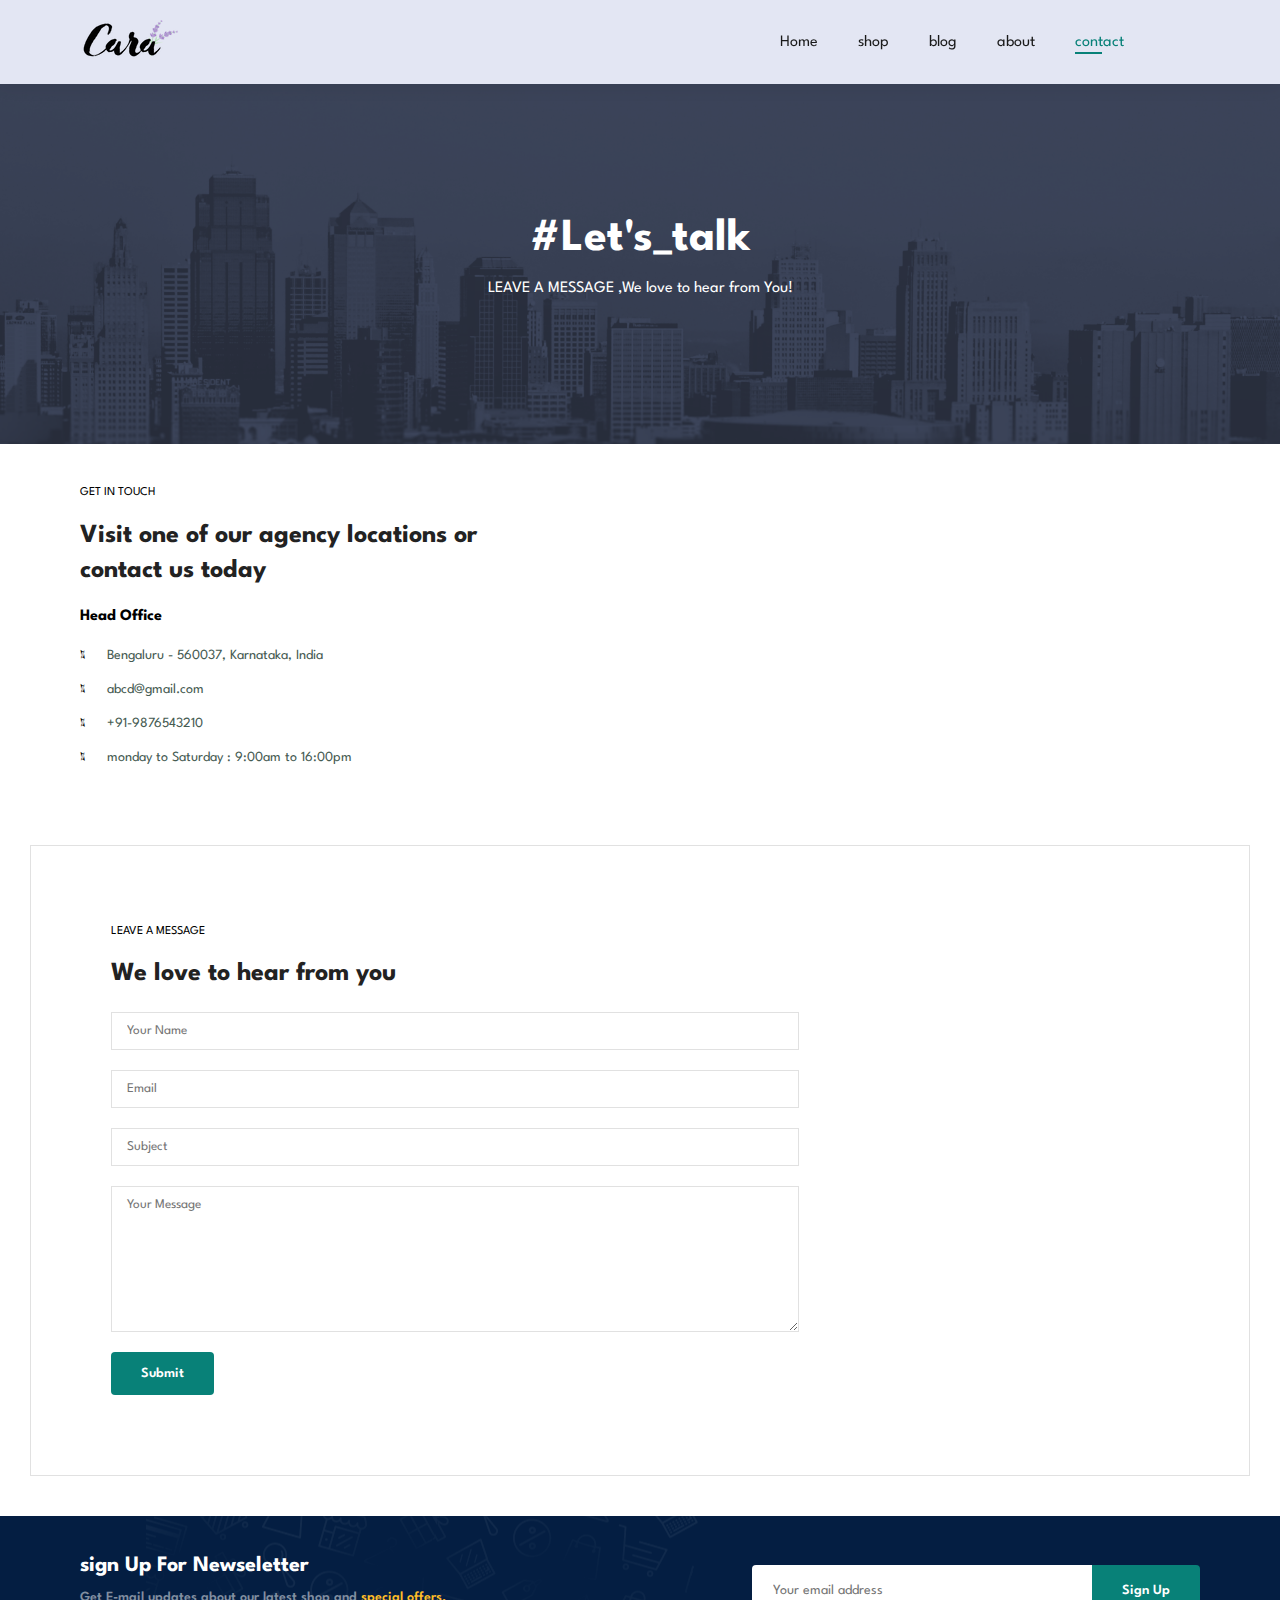
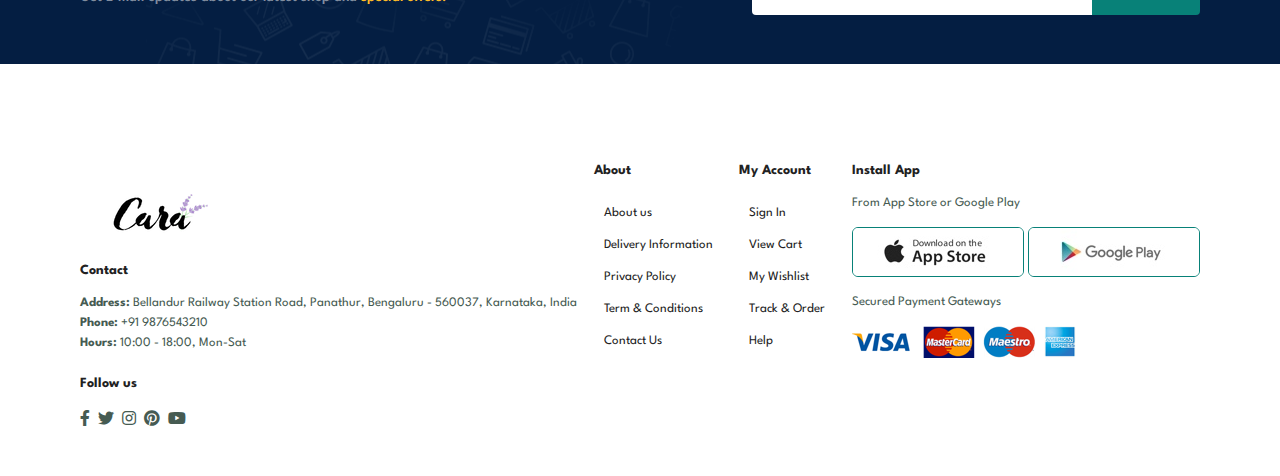
<file: Ecomerce/contact.html>
<!DOCTYPE html>
<html lang="en">
  <head>
    <meta charset="UTF-8" />
    <meta http-equiv="X-UA-Compatible" content="IE=edge" />
    <meta name="viewport" content="width=device-width, initial-scale=1.0" />
    <title>Ecommerce </title>
    <link
      rel="stylesheet"
      href="https://pro.fontawesome.com/releases/v5.10.0/css/all.css"
    />
    <link rel="stylesheet" href="style.css" />
  </head>
  <body>
    <section id="header">
      <a href="./index.html"><img src="./img/Products/logo.png" alt="" /></a>
      <div id="navbar">
        <li><a href="./index.html">Home</a></li>
        <li><a href="./shop.html">shop</a></li>
        <li><a href="./blog.html">blog</a></li>
        <li><a href="./about.html">about</a></li>
        <li><a class="active" href="./contact.html">contact</a></li>
        <li id="lg-bag">
          <a href="./cart.html"><i class="far fa-shopping-bag"></i></a>
        </li>
        <a href="#" id="close"><i class="far fa-times"></i></a>
      </div>
      <div id="mobile">
        <i id="bar" class="fas fa-outdent"></i>
        <a href="./cart.html"></a><i class="far fa-shopping-bag"></i>
      </div>
    </section>

    <section id="page-header" class="about-header">
      <h2>#Let's_talk</h2>
      <p>LEAVE A MESSAGE ,We love to hear from You!</p>
    </section>
    <section id="contact-details" class="section-p1">
      <div class="details">
        <span>GET IN TOUCH</span>
        <h2>Visit one of our agency locations or contact us today</h2>
        <h3>Head Office</h3>
        <div>
          <li>
            <i class="fal fa-map"></i>
            <p>Bengaluru - 560037, Karnataka, India</p>
          </li>
          <li>
            <i class="fal fa-envelope"></i>
            <p>abcd@gmail.com</p>
          </li>
          <li>
            <i class="fal fa-phone-alt"></i>
            <p>+91-9876543210</p>
          </li>
          <li>
            <i class="fal fa-clock"></i>
            <p>monday to Saturday : 9:00am to 16:00pm</p>
          </li>
        </div>
      </div>
      
    </section>
    <section id="form-details">
      <form action="">
        <span>LEAVE A MESSAGE</span>
        <h2>We love to hear from you</h2>
        <input type="text" placeholder="Your Name" />
        <input type="email" placeholder="Email" />
        <input type="text" placeholder="Subject" />
        <textarea
          name=""
          id=""
          cols="30"
          rows="10"
          placeholder="Your Message"
        ></textarea>
        <button class="normal">Submit</button>
      </form>
        </section>

    <section id="newseletter" class="section-p1 section-m1">
      <div class="newstext">
        <h4>sign Up For Newseletter</h4>
        <p>
          Get E-mail updates about our latest shop and
          <span>special offers.</span>
        </p>
      </div>
      <div class="form">
        <input type="text" placeholder="Your email address" />
        <button class="normal">Sign Up</button>
      </div>
    </section>

    <footer class="section-p1">
      <div class="col">
        <img class="logo" src="img/Products/logo.png" alt="" />
        <h4>Contact</h4>
        <p>
          <strong>Address:</strong> Bellandur Railway Station Road, Panathur,
          Bengaluru - 560037, Karnataka, India
        </p>
        <p><strong>Phone:</strong> +91 9876543210</p>
        <p><strong>Hours:</strong> 10:00 - 18:00, Mon-Sat</p>
        <div class="follow">
          <h4>Follow us</h4>
          <div class="icon">
            <i class="fab fa-facebook-f"></i>
            <i class="fab fa-twitter"></i>
            <i class="fab fa-instagram"></i>
            <i class="fab fa-pinterest"></i>
            <i class="fab fa-youtube"></i>
          </div>
        </div>
      </div>

      <div class="col">
        <h4>About</h4>
        <a href="#">About us</a>
        <a href="#">Delivery Information</a>
        <a href="#">Privacy Policy</a>
        <a href="#">Term & Conditions</a>
        <a href="#">Contact Us</a>
      </div>

      <div class="col">
        <h4>My Account</h4>
        <a href="#">Sign In</a>
        <a href="#">View Cart</a>
        <a href="#">My Wishlist</a>
        <a href="#">Track & Order</a>
        <a href="#">Help</a>
      </div>

      <div class="col install">
        <h4>Install App</h4>
        <p>From App Store or Google Play</p>
        <div class="row">
          <img src="img/pay/app.jpg" alt="" />
          <img src="img/pay/play.jpg" alt="" />
        </div>
        <p>Secured Payment Gateways</p>
        <img src="./img/pay/pay.png" alt="" />
      </div>

      <div class="copyright">
        <p></p>
      </div>
    </footer>
    <script src="script.js"></script>
  </body>
</html>
</file>
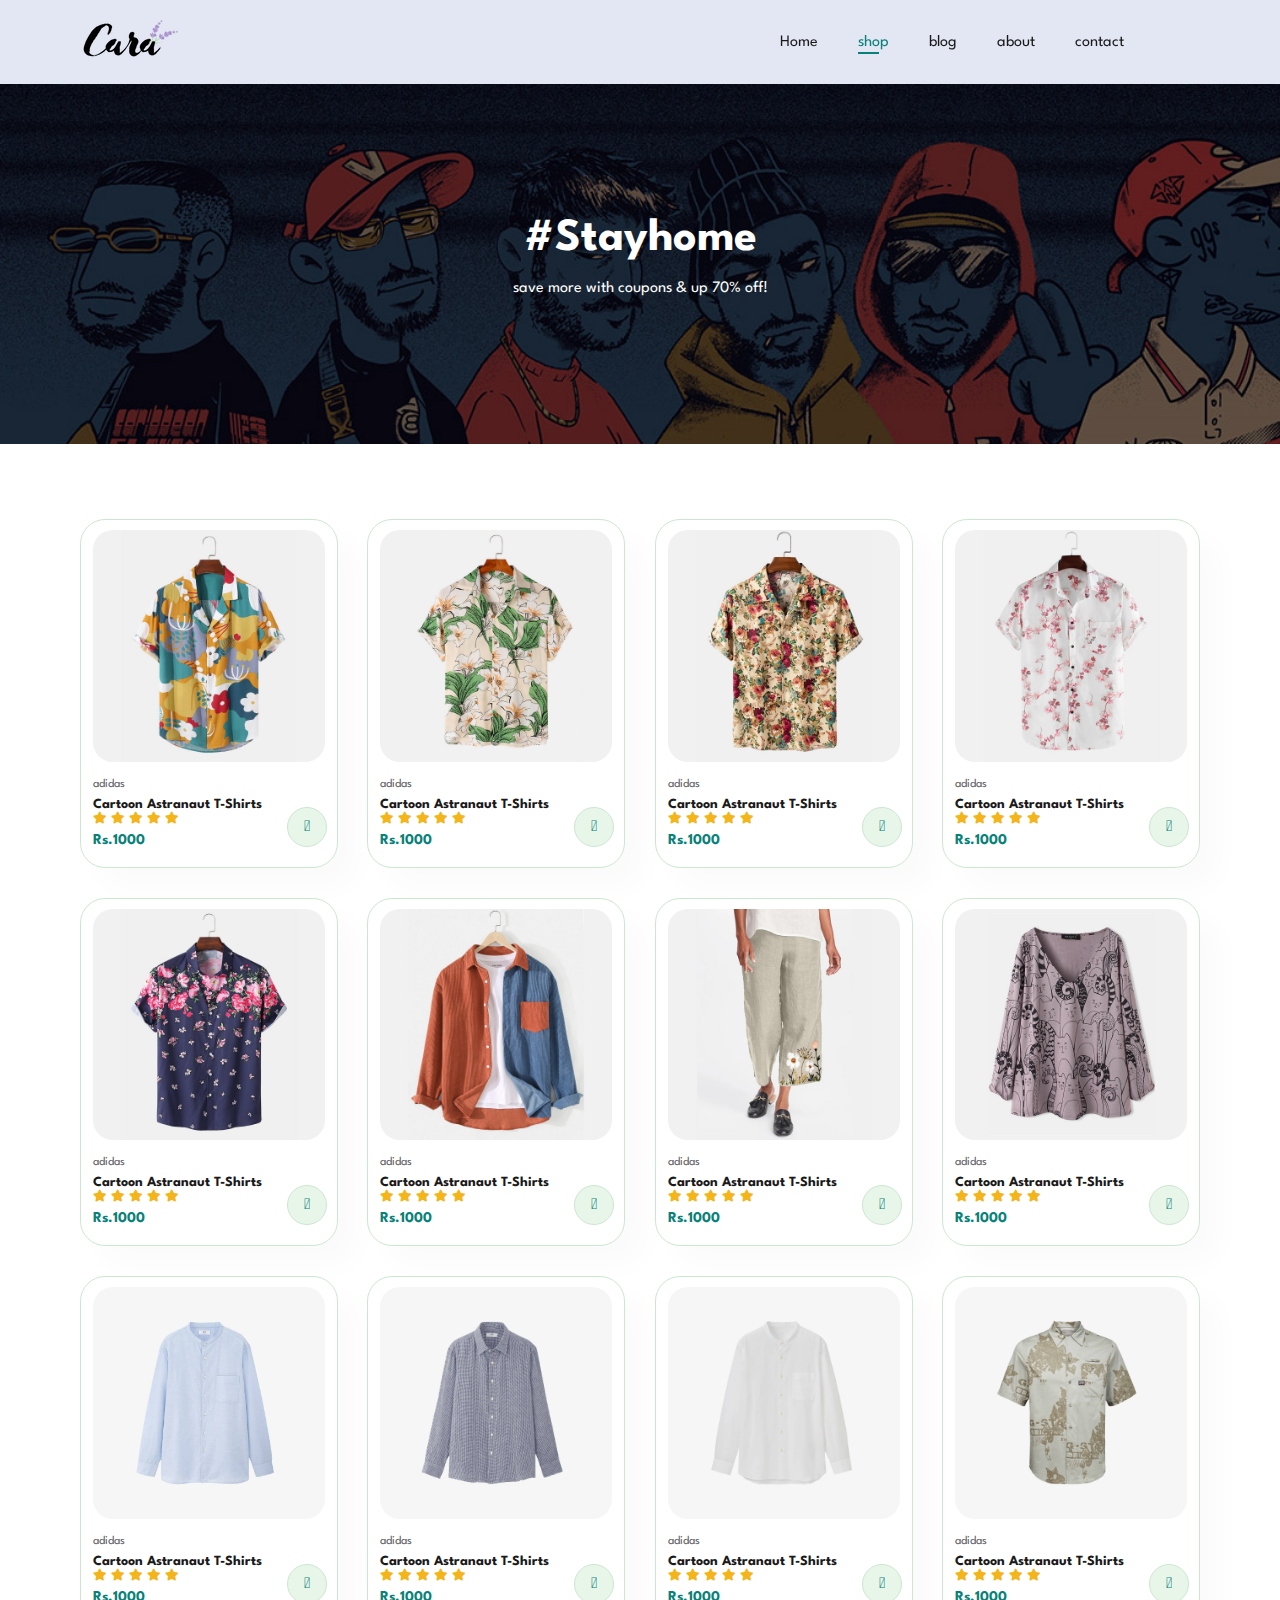
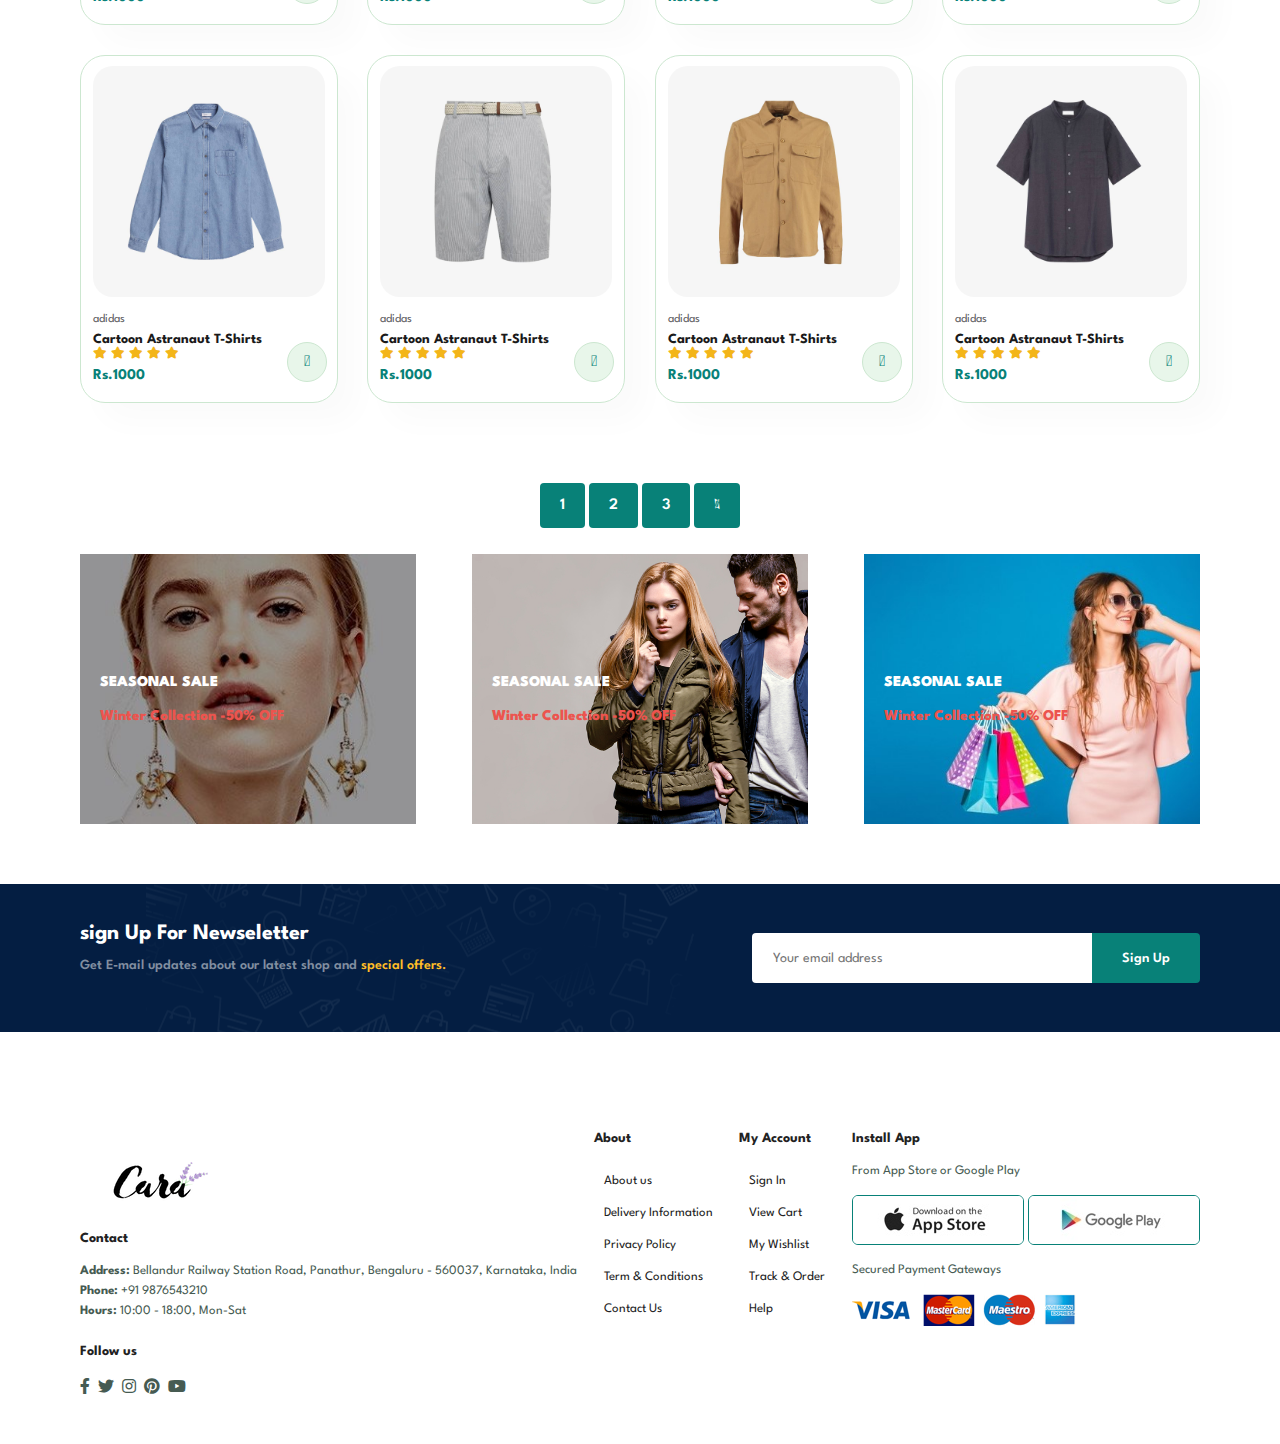
<file: Ecomerce/shop.html>
<!DOCTYPE html>
<html lang="en">
  <head>
    <meta charset="UTF-8" />
    <meta http-equiv="X-UA-Compatible" content="IE=edge" />
    <meta name="viewport" content="width=device-width, initial-scale=1.0" />
    <title> Ecommerce</title>
    <link
      rel="stylesheet"
      href="https://pro.fontawesome.com/releases/v5.10.0/css/all.css"
    />
    <link rel="stylesheet" href="style.css" />
  </head>
  <body>
    <section id="header">
      <a href="./index.html"><img src="./img/Products/logo.png" alt="" /></a>
      <div id="navbar">
        <li><a href="./index.html">Home</a></li>
        <li><a class="active" href="./shop.html">shop</a></li>
        <li><a href="./blog.html">blog</a></li>
        <li><a href="./about.html">about</a></li>
        <li><a href="./contact.html">contact</a></li>
        <li id="lg-bag">
          <a href="./cart.html"><i class="far fa-shopping-bag"></i></a>
        </li>
        <a href="#" id="close"><i class="far fa-times"></i></a>
      </div>
      <div id="mobile">
        <i id="bar" class="fas fa-outdent"></i>
        <a href="./cart.html"></a><i class="far fa-shopping-bag"></i>
      </div>
    </section>

    <section id="page-header">
      <h2>#Stayhome</h2>
      <p>save more with coupons & up 70% off!</p>
    </section>

    <section id="product1" class="section-p1">
      <div class="pro-container">
        <div class="pro" onclick="window.location.href='sproduct.html';">
          <img src="img/Products/f1.jpg" alt="" />
          <div class="des">
            <span>adidas</span>
            <h5>Cartoon Astranaut T-Shirts</h5>
            <div class="star">
              <i class="fas fa-star"></i>
              <i class="fas fa-star"></i>
              <i class="fas fa-star"></i>
              <i class="fas fa-star"></i>
              <i class="fas fa-star"></i>
            </div>
            <h4>Rs.1000</h4>
          </div>
          <a href="#"><i class="fal fa-shopping-cart cart"></i></a>
        </div>
        <div class="pro">
          <img src="img/Products/f2.jpg" alt="" />
          <div class="des">
            <span>adidas</span>
            <h5>Cartoon Astranaut T-Shirts</h5>
            <div class="star">
              <i class="fas fa-star"></i>
              <i class="fas fa-star"></i>
              <i class="fas fa-star"></i>
              <i class="fas fa-star"></i>
              <i class="fas fa-star"></i>
            </div>
            <h4>Rs.1000</h4>
          </div>
          <a href="#"><i class="fal fa-shopping-cart cart"></i></a>
        </div>
        <div class="pro">
          <img src="img/Products/f3.jpg" alt="" />
          <div class="des">
            <span>adidas</span>
            <h5>Cartoon Astranaut T-Shirts</h5>
            <div class="star">
              <i class="fas fa-star"></i>
              <i class="fas fa-star"></i>
              <i class="fas fa-star"></i>
              <i class="fas fa-star"></i>
              <i class="fas fa-star"></i>
            </div>
            <h4>Rs.1000</h4>
          </div>
          <a href="#"><i class="fal fa-shopping-cart cart"></i></a>
        </div>
        <div class="pro">
          <img src="img/Products/f4.jpg" alt="" />
          <div class="des">
            <span>adidas</span>
            <h5>Cartoon Astranaut T-Shirts</h5>
            <div class="star">
              <i class="fas fa-star"></i>
              <i class="fas fa-star"></i>
              <i class="fas fa-star"></i>
              <i class="fas fa-star"></i>
              <i class="fas fa-star"></i>
            </div>
            <h4>Rs.1000</h4>
          </div>
          <a href="#"><i class="fal fa-shopping-cart cart"></i></a>
        </div>
        <div class="pro">
          <img src="img/Products/f5.jpg" alt="" />
          <div class="des">
            <span>adidas</span>
            <h5>Cartoon Astranaut T-Shirts</h5>
            <div class="star">
              <i class="fas fa-star"></i>
              <i class="fas fa-star"></i>
              <i class="fas fa-star"></i>
              <i class="fas fa-star"></i>
              <i class="fas fa-star"></i>
            </div>
            <h4>Rs.1000</h4>
          </div>
          <a href="#"><i class="fal fa-shopping-cart cart"></i></a>
        </div>
        <div class="pro">
          <img src="img/Products/f6.jpg" alt="" />
          <div class="des">
            <span>adidas</span>
            <h5>Cartoon Astranaut T-Shirts</h5>
            <div class="star">
              <i class="fas fa-star"></i>
              <i class="fas fa-star"></i>
              <i class="fas fa-star"></i>
              <i class="fas fa-star"></i>
              <i class="fas fa-star"></i>
            </div>
            <h4>Rs.1000</h4>
          </div>
          <a href="#"><i class="fal fa-shopping-cart cart"></i></a>
        </div>
        <div class="pro">
          <img src="img/Products/f7.jpg" alt="" />
          <div class="des">
            <span>adidas</span>
            <h5>Cartoon Astranaut T-Shirts</h5>
            <div class="star">
              <i class="fas fa-star"></i>
              <i class="fas fa-star"></i>
              <i class="fas fa-star"></i>
              <i class="fas fa-star"></i>
              <i class="fas fa-star"></i>
            </div>
            <h4>Rs.1000</h4>
          </div>
          <a href="#"><i class="fal fa-shopping-cart cart"></i></a>
        </div>
        <div class="pro">
          <img src="img/Products/f8.jpg" alt="" />
          <div class="des">
            <span>adidas</span>
            <h5>Cartoon Astranaut T-Shirts</h5>
            <div class="star">
              <i class="fas fa-star"></i>
              <i class="fas fa-star"></i>
              <i class="fas fa-star"></i>
              <i class="fas fa-star"></i>
              <i class="fas fa-star"></i>
            </div>
            <h4>Rs.1000</h4>
          </div>
          <a href="#"><i class="fal fa-shopping-cart cart"></i></a>
        </div>
        <div class="pro">
          <img src="img/Products/n1.jpg" alt="" />
          <div class="des">
            <span>adidas</span>
            <h5>Cartoon Astranaut T-Shirts</h5>
            <div class="star">
              <i class="fas fa-star"></i>
              <i class="fas fa-star"></i>
              <i class="fas fa-star"></i>
              <i class="fas fa-star"></i>
              <i class="fas fa-star"></i>
            </div>
            <h4>Rs.1000</h4>
          </div>
          <a href="#"><i class="fal fa-shopping-cart cart"></i></a>
        </div>
        <div class="pro">
          <img src="img/Products/n2.jpg" alt="" />
          <div class="des">
            <span>adidas</span>
            <h5>Cartoon Astranaut T-Shirts</h5>
            <div class="star">
              <i class="fas fa-star"></i>
              <i class="fas fa-star"></i>
              <i class="fas fa-star"></i>
              <i class="fas fa-star"></i>
              <i class="fas fa-star"></i>
            </div>
            <h4>Rs.1000</h4>
          </div>
          <a href="#"><i class="fal fa-shopping-cart cart"></i></a>
        </div>
        <div class="pro">
          <img src="img/Products/n3.jpg" alt="" />
          <div class="des">
            <span>adidas</span>
            <h5>Cartoon Astranaut T-Shirts</h5>
            <div class="star">
              <i class="fas fa-star"></i>
              <i class="fas fa-star"></i>
              <i class="fas fa-star"></i>
              <i class="fas fa-star"></i>
              <i class="fas fa-star"></i>
            </div>
            <h4>Rs.1000</h4>
          </div>
          <a href="#"><i class="fal fa-shopping-cart cart"></i></a>
        </div>
        <div class="pro">
          <img src="img/Products/n4.jpg" alt="" />
          <div class="des">
            <span>adidas</span>
            <h5>Cartoon Astranaut T-Shirts</h5>
            <div class="star">
              <i class="fas fa-star"></i>
              <i class="fas fa-star"></i>
              <i class="fas fa-star"></i>
              <i class="fas fa-star"></i>
              <i class="fas fa-star"></i>
            </div>
            <h4>Rs.1000</h4>
          </div>
          <a href="#"><i class="fal fa-shopping-cart cart"></i></a>
        </div>
        <div class="pro">
          <img src="img/Products/n5.jpg" alt="" />
          <div class="des">
            <span>adidas</span>
            <h5>Cartoon Astranaut T-Shirts</h5>
            <div class="star">
              <i class="fas fa-star"></i>
              <i class="fas fa-star"></i>
              <i class="fas fa-star"></i>
              <i class="fas fa-star"></i>
              <i class="fas fa-star"></i>
            </div>
            <h4>Rs.1000</h4>
          </div>
          <a href="#"><i class="fal fa-shopping-cart cart"></i></a>
        </div>
        <div class="pro">
          <img src="img/Products/n6.jpg" alt="" />
          <div class="des">
            <span>adidas</span>
            <h5>Cartoon Astranaut T-Shirts</h5>
            <div class="star">
              <i class="fas fa-star"></i>
              <i class="fas fa-star"></i>
              <i class="fas fa-star"></i>
              <i class="fas fa-star"></i>
              <i class="fas fa-star"></i>
            </div>
            <h4>Rs.1000</h4>
          </div>
          <a href="#"><i class="fal fa-shopping-cart cart"></i></a>
        </div>
        <div class="pro">
          <img src="img/Products/n7.jpg" alt="" />
          <div class="des">
            <span>adidas</span>
            <h5>Cartoon Astranaut T-Shirts</h5>
            <div class="star">
              <i class="fas fa-star"></i>
              <i class="fas fa-star"></i>
              <i class="fas fa-star"></i>
              <i class="fas fa-star"></i>
              <i class="fas fa-star"></i>
            </div>
            <h4>Rs.1000</h4>
          </div>
          <a href="#"><i class="fal fa-shopping-cart cart"></i></a>
        </div>
        <div class="pro">
          <img src="img/Products/n8.jpg" alt="" />
          <div class="des">
            <span>adidas</span>
            <h5>Cartoon Astranaut T-Shirts</h5>
            <div class="star">
              <i class="fas fa-star"></i>
              <i class="fas fa-star"></i>
              <i class="fas fa-star"></i>
              <i class="fas fa-star"></i>
              <i class="fas fa-star"></i>
            </div>
            <h4>Rs.1000</h4>
          </div>
          <a href="#"><i class="fal fa-shopping-cart cart"></i></a>
        </div>
      </div>
    </section>

    <section id="pagination" class="section-p1">
      <a href="#">1</a>
      <a href="#">2</a>
      <a href="#">3</a>
      <a href="#"><i class="fal fa-long-arrow-alt-right"></i></a>
    </section>
    <section id="banner3">
      <div class="banner-box">
        <h2>SEASONAL SALE</h2>
        <h3>Winter Collection -50% OFF</h3>
      </div>
      <div class="banner-box banner-box2">
        <h2>SEASONAL SALE</h2>
        <h3>Winter Collection -50% OFF</h3>
      </div>
      <div class="banner-box banner-box3">
        <h2>SEASONAL SALE</h2>
        <h3>Winter Collection -50% OFF</h3>
      </div>
    </section>

    <section id="newseletter" class="section-p1 section-m1">
      <div class="newstext">
        <h4>sign Up For Newseletter</h4>
        <p>
          Get E-mail updates about our latest shop and
          <span>special offers.</span>
        </p>
      </div>
      <div class="form">
        <input type="text" placeholder="Your email address" />
        <button class="normal">Sign Up</button>
      </div>
    </section>

    <footer class="section-p1">
      <div class="col">
        <img class="logo" src="img/Products/logo.png" alt="" />
        <h4>Contact</h4>
        <p>
          <strong>Address:</strong> Bellandur Railway Station Road, Panathur,
          Bengaluru - 560037, Karnataka, India
        </p>
        <p><strong>Phone:</strong> +91 9876543210</p>
        <p><strong>Hours:</strong> 10:00 - 18:00, Mon-Sat</p>
        <div class="follow">
          <h4>Follow us</h4>
          <div class="icon">
            <i class="fab fa-facebook-f"></i>
            <i class="fab fa-twitter"></i>
            <i class="fab fa-instagram"></i>
            <i class="fab fa-pinterest"></i>
            <i class="fab fa-youtube"></i>
          </div>
        </div>
      </div>

      <div class="col">
        <h4>About</h4>
        <a href="#">About us</a>
        <a href="#">Delivery Information</a>
        <a href="#">Privacy Policy</a>
        <a href="#">Term & Conditions</a>
        <a href="#">Contact Us</a>
      </div>

      <div class="col">
        <h4>My Account</h4>
        <a href="#">Sign In</a>
        <a href="#">View Cart</a>
        <a href="#">My Wishlist</a>
        <a href="#">Track & Order</a>
        <a href="#">Help</a>
      </div>

      <div class="col install">
        <h4>Install App</h4>
        <p>From App Store or Google Play</p>
        <div class="row">
          <img src="img/pay/app.jpg" alt="" />
          <img src="img/pay/play.jpg" alt="" />
        </div>
        <p>Secured Payment Gateways</p>
        <img src="./img/pay/pay.png" alt="" />
      </div>

      <div class="copyright">
        <p></p>
      </div>
    </footer>
    <script src="script.js"></script>
  </body>
</html>
</file>
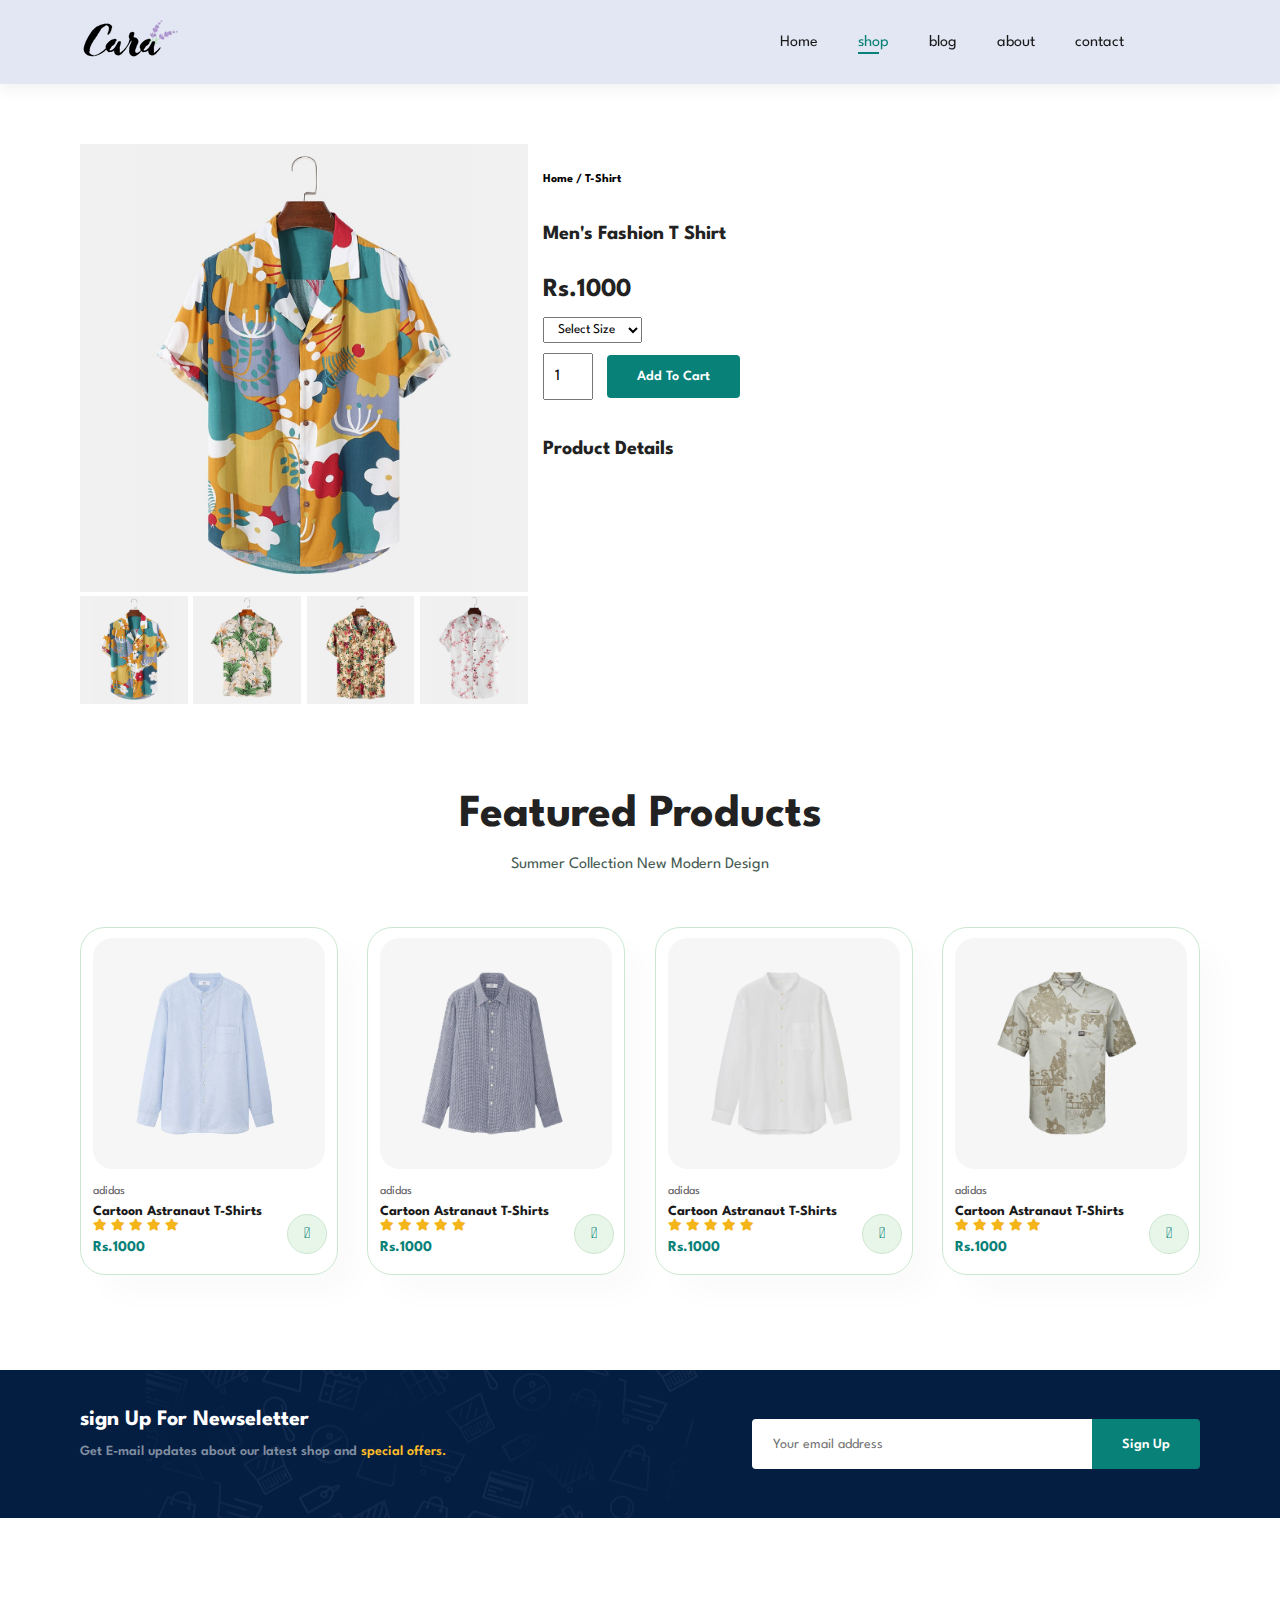
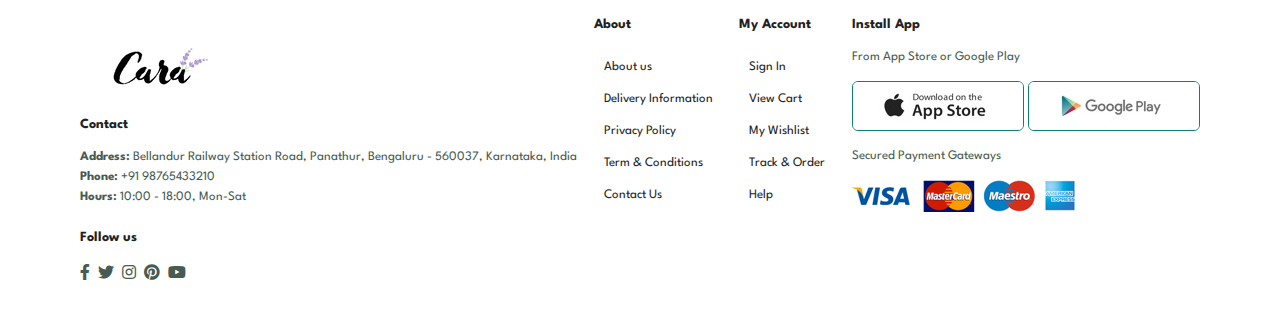
<file: Ecomerce/sproduct.html>
<!DOCTYPE html>
<html lang="en">
  <head>
    <meta charset="UTF-8" />
    <meta http-equiv="X-UA-Compatible" content="IE=edge" />
    <meta name="viewport" content="width=device-width, initial-scale=1.0" />
    <title> Ecommerce </title>
    <link
      rel="stylesheet"
      href="https://pro.fontawesome.com/releases/v5.10.0/css/all.css"
    />
    <link rel="stylesheet" href="style.css" />
  </head>
  <body>
    <section id="header">
      <a href="./index.html"><img src="./img/Products/logo.png" alt="" /></a>
      <div id="navbar">
        <li><a href="./index.html">Home</a></li>
        <li><a class="active" href="./shop.html">shop</a></li>
        <li><a href="./blog.html">blog</a></li>
        <li><a href="./about.html">about</a></li>
        <li><a href="./contact.html">contact</a></li>
        <li id="lg-bag">
          <a href="./cart.html"><i class="far fa-shopping-bag"></i></a>
        </li>
        <a href="#" id="close"><i class="far fa-times"></i></a>
      </div>
      <div id="mobile">
        <i id="bar" class="fas fa-outdent"></i>
        <a href="./cart.html"></a><i class="far fa-shopping-bag"></i>
      </div>
    </section>
    <section id="prodetails" class="section-p1">
      <div class="single-pro-image">
        <img src="img/Products/f1.jpg" width="100%" id="MainImg" alt="" />

        <div class="small-img-group">
          <div class="small-img-col">
            <img
              src="img/Products/f1.jpg"
              width="100%"
              class="small-img"
              alt=""
            />
          </div>
          <div class="small-img-col">
            <img
              src="img/Products/f2.jpg"
              width="100%"
              class="small-img"
              alt=""
            />
          </div>
          <div class="small-img-col">
            <img
              src="img/Products/f3.jpg"
              width="100%"
              class="small-img"
              alt=""
            />
          </div>
          <div class="small-img-col">
            <img
              src="img/Products/f4.jpg"
              width="100%"
              class="small-img"
              alt=""
            />
          </div>
        </div>
      </div>
      <div class="single-pro-details">
        <h6>Home / T-Shirt</h6>
        <h4>Men's Fashion T Shirt</h4>
        <h2>Rs.1000</h2>
        <select>
          <option>Select Size</option>
          <option>XL</option>
          <option>XXL</option>
          <option>Small</option>
          <option>Large</option>
        </select>
        <input type="number" value="1" />
        <button class="normal">Add To Cart</button>
        <h4>Product Details</h4>
        <span
          ></span
        >
      </div>
    </section>

    <section id="product1" class="section-p1">
      <h2>Featured Products</h2>
      <p>Summer Collection New Modern Design</p>
      <div class="pro-container">
        <div class="pro">
          <img src="img/Products/n1.jpg" alt="" />
          <div class="des">
            <span>adidas</span>
            <h5>Cartoon Astranaut T-Shirts</h5>
            <div class="star">
              <i class="fas fa-star"></i>
              <i class="fas fa-star"></i>
              <i class="fas fa-star"></i>
              <i class="fas fa-star"></i>
              <i class="fas fa-star"></i>
            </div>
            <h4>Rs.1000</h4>
          </div>
          <a href="#"><i class="fal fa-shopping-cart cart"></i></a>
        </div>
        <div class="pro">
          <img src="img/Products/n2.jpg" alt="" />
          <div class="des">
            <span>adidas</span>
            <h5>Cartoon Astranaut T-Shirts</h5>
            <div class="star">
              <i class="fas fa-star"></i>
              <i class="fas fa-star"></i>
              <i class="fas fa-star"></i>
              <i class="fas fa-star"></i>
              <i class="fas fa-star"></i>
            </div>
            <h4>Rs.1000</h4>
          </div>
          <a href="#"><i class="fal fa-shopping-cart cart"></i></a>
        </div>
        <div class="pro">
          <img src="img/Products/n3.jpg" alt="" />
          <div class="des">
            <span>adidas</span>
            <h5>Cartoon Astranaut T-Shirts</h5>
            <div class="star">
              <i class="fas fa-star"></i>
              <i class="fas fa-star"></i>
              <i class="fas fa-star"></i>
              <i class="fas fa-star"></i>
              <i class="fas fa-star"></i>
            </div>
            <h4>Rs.1000</h4>
          </div>
          <a href="#"><i class="fal fa-shopping-cart cart"></i></a>
        </div>
        <div class="pro">
          <img src="img/Products/n4.jpg" alt="" />
          <div class="des">
            <span>adidas</span>
            <h5>Cartoon Astranaut T-Shirts</h5>
            <div class="star">
              <i class="fas fa-star"></i>
              <i class="fas fa-star"></i>
              <i class="fas fa-star"></i>
              <i class="fas fa-star"></i>
              <i class="fas fa-star"></i>
            </div>
            <h4>Rs.1000</h4>
          </div>
          <a href="#"><i class="fal fa-shopping-cart cart"></i></a>
        </div>
      </div>
    </section>
    <section id="newseletter" class="section-p1 section-m1">
      <div class="newstext">
        <h4>sign Up For Newseletter</h4>
        <p>
          Get E-mail updates about our latest shop and
          <span>special offers.</span>
        </p>
      </div>
      <div class="form">
        <input type="text" placeholder="Your email address" />
        <button class="normal">Sign Up</button>
      </div>
    </section>

    <footer class="section-p1">
      <div class="col">
        <img class="logo" src="img/Products/logo.png" alt="" />
        <h4>Contact</h4>
        <p>
          <strong>Address:</strong> Bellandur Railway Station Road, Panathur,
          Bengaluru - 560037, Karnataka, India
        </p>
        <p><strong>Phone:</strong> +91 98765433210</p>
        <p><strong>Hours:</strong> 10:00 - 18:00, Mon-Sat</p>
        <div class="follow">
          <h4>Follow us</h4>
          <div class="icon">
            <i class="fab fa-facebook-f"></i>
            <i class="fab fa-twitter"></i>
            <i class="fab fa-instagram"></i>
            <i class="fab fa-pinterest"></i>
            <i class="fab fa-youtube"></i>
          </div>
        </div>
      </div>

      <div class="col">
        <h4>About</h4>
        <a href="#">About us</a>
        <a href="#">Delivery Information</a>
        <a href="#">Privacy Policy</a>
        <a href="#">Term & Conditions</a>
        <a href="#">Contact Us</a>
      </div>

      <div class="col">
        <h4>My Account</h4>
        <a href="#">Sign In</a>
        <a href="#">View Cart</a>
        <a href="#">My Wishlist</a>
        <a href="#">Track & Order</a>
        <a href="#">Help</a>
      </div>

      <div class="col install">
        <h4>Install App</h4>
        <p>From App Store or Google Play</p>
        <div class="row">
          <img src="img/pay/app.jpg" alt="" />
          <img src="img/pay/play.jpg" alt="" />
        </div>
        <p>Secured Payment Gateways</p>
        <img src="./img/pay/pay.png" alt="" />
      </div>

      <div class="copyright">
        <p></p>
      </div>
    </footer>
    <script>
      var MainImg = document.getElementById("MainImg");
      var smallimg = document.getElementsByClassName("small-img");
      smallimg[0].onclick = function () {
        MainImg.src = smallimg[0].src;
      };
      smallimg[1].onclick = function () {
        MainImg.src = smallimg[1].src;
      };
      smallimg[2].onclick = function () {
        MainImg.src = smallimg[2].src;
      };
      smallimg[3].onclick = function () {
        MainImg.src = smallimg[3].src;
      };
    </script>
    <script src="script.js"></script>
  </body>
</html>
</file>
<file: Ecomerce/style.css>
@import url("https://fonts.googleapis.com/css2?family=Spartan:wght@100;200;300;400;500;600;700;800;900&display=swap");
* {
  margin: 0;
  padding: 0;
  box-sizing: border-box;
  font-family: "Spartan", sans-serif;
}

html {
  scroll-behavior: smooth;
}

/* Global Styles */

h1 {
  font-size: 50px;
  line-height: 64px;
  color: #222;
}

h2 {
  font-size: 46px;
  line-height: 54px;
  color: #222;
}

h4 {
  font-size: 20px;
  color: #222;
}

h6 {
  font-weight: 700;
  font-size: 12px;
}

p {
  font-size: 16px;
  color: #465b52;
  margin: 15px 0 20px 0;
}

.section-p1 {
  padding: 40px 80px;
}

.section-m1 {
  margin: 40px 0;
}
button.normal {
  font-size: 14px;
  font-weight: 600;
  padding: 15px 30px;
  color: #000;
  background-color: #fff;
  border-radius: 4px;
  cursor: pointer;
  border: none;
  outline: none;
  transition: 0.2s;
}
button.white {
  font-size: 13px;
  font-weight: 600;
  padding: 11px 18px;
  color: #fff;
  background-color: transparent;
  cursor: pointer;
  border: 1px solid #fff;
  outline: none;
  transition: 0.2s;
}

body {
  width: 100%;
}
#header {
  display: flex;
  align-items: center;
  justify-content: space-between;
  padding: 20px 80px;
  background: #e3e6f3;
  box-shadow: 0 5px 15px rgba(0, 0, 0, 0.06);
  z-index: 999;
  position: sticky;
  top: 0;
  left: 0;
}
#navbar {
  display: flex;
  align-items: center;
  justify-content: center;
}
#navbar li {
  list-style: none;
  padding: 0 20px;
  position: relative;
}
#navbar li a {
  text-decoration: none;
  font-size: 16px;
  font-weight: 600px;
  color: #1a1a1a;
  transition: 0.3s ease;
}
#navbar li a:hover,
#navbar li a.active {
  color: #088178;
}
#mobile {
  display: none;
  align-items: center;
}
#close {
  display: none;
}
#navbar li a.active::after,
#navbar li a:hover::after {
  content: "";
  width: 30%;
  height: 2px;
  background: #088178;
  position: absolute;
  bottom: -4px;
  left: 20px;
}
#hero {
  background-image: url(./img/Products/hero4.png);
  height: 90vh;
  width: 100%;
  background-size: cover;
  background-position: top 25% right 0;
  padding: 0 80px;
  display: flex;
  flex-direction: column;
  align-items: flex-start;
  justify-content: center;
}
#hero h4 {
  padding-bottom: 15px;
}
#hero h1 {
  color: #088178;
}
#hero button {
  background-image: url(./img/Products/button.png);
  background-color: transparent;
  color: #088178;
  border: 0;
  padding: 14px 80px 14px 65px;
  background-repeat: no-repeat;
  cursor: pointer;
  font-weight: 700;
  font-size: 15px;
}
#feature {
  display: flex;
  align-items: center;
  justify-content: space-between;
  flex-wrap: wrap;
}
#feature .fe-box {
  width: 180px;
  text-align: center;
  padding: 25px 15px;
  box-shadow: 20px 20px 34px rgba(0, 0, 0, 0.03);
  border: 1px solid #e3e6f3;
  border-radius: 4px;
  margin: 15px 0;
}
#feature .fe-box:hover {
  box-shadow: 10px 10px 54px rgba(70, 62, 221, 0.1);
}
#feature .fe-box img {
  width: 100%;
  margin-bottom: 10px;
}
#feature .fe-box h6 {
  padding: 9px 8px 6px 8px;
  line-height: 1;
  border: 4px;
  color: #088178;
  background-color: #fddde4;
  display: inline-block;
}
#feature .fe-box:nth-child(2) h6 {
  background-color: #cdebbc;
}
#feature .fe-box:nth-child(3) h6 {
  background-color: #d1e8f2;
}
#feature .fe-box:nth-child(4) h6 {
  background-color: #cdd4f8;
}
#feature .fe-box:nth-child(5) h6 {
  background-color: #f6dbf6;
}
#feature .fe-box:nth-child(6) h6 {
  background-color: #fff2e5;
}

#product1 {
  text-align: center;
}
#product1 .pro-container {
  display: flex;
  justify-content: space-between;
  padding-top: 20px;
  flex-wrap: wrap;
}
#product1 .pro {
  width: 23%;
  min-width: 250px;
  padding: 10px 12px;
  border-radius: 25px;
  border: 1px solid #cce7d0;
  cursor: pointer;
  box-shadow: 20px 20px 30px rgba(0, 0, 0, 0.02);
  margin: 15px 0;
  transition: 0.2s ease;
  position: relative;
}
#product1 .pro:hover {
  box-shadow: 20px 20px 30px rgba(0, 0, 0, 0.06);
}
#product1 .pro img {
  width: 100%;
  border-radius: 20px;
}
#product1 .pro .des {
  text-align: start;
  padding: 10px 0;
}
#product1 .pro .des span {
  color: #606063;
  font-size: 12px;
}
#product1 .pro .des h5 {
  padding-top: 7px;
  color: #1a1a1a;
  font-size: 14px;
}
#product1 .pro .des i {
  font-size: 12px;
  color: rgba(243, 181, 25);
}
#product1 .pro .des h4 {
  padding-top: 7px;
  font-size: 15px;
  font-weight: 700;
  color: #088178;
}
#product1 .pro .cart {
  width: 40px;
  height: 40px;
  line-height: 40px;
  border-radius: 50px;
  background-color: #e8f6ea;
  color: #088178;
  font-weight: 500;
  border: 1px solid #cce7d0;
  position: absolute;
  bottom: 20px;
  right: 10px;
}
#banner {
  display: flex;
  flex-direction: column;
  justify-content: center;
  align-items: center;
  text-align: center;
  background-image: url(./img/Banner/b2.jpg);
  width: 100%;
  height: 40vh;
  background-size: cover;
  background-position: center;
}
#banner h4 {
  color: #fff;
  font-size: 16px;
}
#banner h2 {
  color: #fff;
  font-size: 30px;
  padding: 10px 0;
}
#banner h2 span {
  color: #ef3636;
}
#banner button:hover {
  background: #088178;
  color: #fff;
}
#sm-banner {
  display: flex;
  justify-content: space-between;
  flex-wrap: wrap;
}
#sm-banner .banner-box {
  display: flex;
  flex-direction: column;
  justify-content: center;
  align-items: flex-start;
  background-image: url(./img/Banner/b17.jpg);
  min-width: 665px;
  height: 50vh;
  background-size: cover;
  background-position: center;
  padding: 30px;
}
#sm-banner .banner-box2 {
  background-image: url(./img/Banner/b10.jpg);
}
#sm-banner h4 {
  color: #fff;
  font-size: 20px;
  font-weight: 300;
}
#sm-banner h2 {
  color: #fff;
  font-size: 28px;
  font-weight: 800;
}
#sm-banner span {
  color: #fff;
  font-size: 14px;
  font-weight: 500;
  padding-bottom: 15px;
}
#sm-banner .banner-box:hover button {
  background: #088178;
  border: 1px solid #088178;
}
#banner3 {
  display: flex;
  justify-content: space-between;
  flex-wrap: wrap;
  padding: 0 80px;
}
#banner3 .banner-box {
  display: flex;
  flex-direction: column;
  justify-content: center;
  align-items: flex-start;
  background-image: url(./img/Banner/b7.jpg);
  min-width: 30%;
  height: 30vh;
  background-size: cover;
  background-position: center;
  padding: 20px;
  margin-bottom: 20px;
}
#banner3 .banner-box2 {
  background-image: url(./img/Banner/b4.jpg);
}
#banner3 .banner-box3 {
  background-image: url(./img/Banner/b18.jpg);
}
#banner3 h2 {
  color: #fff;
  font-weight: 900;
  font-size: 15px;
}
#banner3 h3 {
  color: #ec544e;
  font-weight: 800;
  font-size: 15px;
}
#newseletter {
  display: flex;
  justify-content: space-between;
  flex-wrap: wrap;
  align-items: center;
  background-image: url(./img//Banner/b14.png);
  background-repeat: no-repeat;
  background-position: 20% 30%;
  background-color: #041e42;
}
#newseletter h4 {
  font-size: 22px;
  font-weight: 700;
  color: #fff;
}
#newseletter p {
  font-size: 14px;
  font-weight: 600;
  color: #818ea0;
}
#newseletter p span {
  color: #ffbd27;
}
#newseletter .form {
  display: flex;
  width: 40%;
}
#newseletter input {
  height: 3.125rem;
  padding: 0 1.25rem;
  font-size: 14px;
  width: 100%;
  border: 1px solid transparent;
  border-radius: 4px;
  outline: none;
  border-top-right-radius: 0;
  border-bottom-right-radius: 0;
}
#newseletter button {
  background-color: #088178;
  color: #fff;
  white-space: nowrap;
  border-top-left-radius: 0;
  border-bottom-left-radius: 0;
}
footer {
  display: flex;
  flex-wrap: wrap;
  justify-content: space-between;
}
footer .col {
  display: flex;
  flex-direction: column;
  align-items: flex-start;
  margin-top: 20px;
}
footer .logo {
  margin: 30px;
}
footer h4 {
  font-size: 14px;
  padding-bottom: 20px;
}
footer p {
  font-size: 13px;
  margin: 0 0 8px 0;
}
footer a {
  font-size: 13px;
  text-decoration: none;
  color: #222;
  margin: 10px;
}
footer .follow {
  margin-top: 20px;
}
footer .follow i {
  color: #465b52;
  padding-right: 4px;
  cursor: pointer;
}
footer .install .row img {
  border: 1px solid #088178;
  border-radius: 6px;
}
footer .install img {
  margin: 10px 0 15px 0;
}
footer .follow i:hover,
footer a:hover {
  color: #088178;
}
footer .copyright {
  width: 100%;
  text-align: center;
}

#page-header {
  background-image: url(./img/Banner/b1.jpg);
  width: 100%;
  height: 40vh;
  background-size: cover;
  display: flex;
  justify-content: center;
  text-align: center;
  flex-direction: column;
  padding: 14px;
}
#page-header h2,
#page-header p {
  color: #fff;
}
#pagination {
  text-align: center;
}
#pagination a {
  text-decoration: none;
  background-color: #088178;
  padding: 15px 20px;
  border-radius: 4px;
  color: #fff;
  font-weight: 600;
}
#pagination a i {
  font-size: 16px;
  font-weight: 600;
}
#prodetails {
  display: flex;
  margin-top: 20px;
}
#prodetails .single-pro-image {
  width: 40%;
  margin-right: 15px;
}
.small-img-group {
  display: flex;
  justify-content: space-between;
}
.small-img-col {
  cursor: pointer;
  flex-basis: 24%;
}
#prodetails .single-pro-details {
  width: 50%;
  padding-top: 30px;
}
#prodetails .single-pro-details h4 {
  padding: 40px 0 20px 0;
}
#prodetails .single-pro-details h2 {
  font-size: 26px;
}
#prodetails .single-pro-details select {
  display: block;
  padding: 5px 10px;
  margin-bottom: 10px;
}
#prodetails .single-pro-details input {
  width: 50px;
  height: 47px;
  padding-left: 10px;
  font-size: 16px;
  margin-right: 10px;
}
#prodetails .single-pro-details input:focus {
  outline: none;
}
#prodetails .single-pro-details button {
  color: #fff;
  background: #088178;
}
#prodetails .single-pro-details span {
  line-height: 25px;
}
#page-header.blog-header {
  background-image: url(./img/Banner/b19.jpg);
}
#blog {
  padding: 150px 150px 0 150px;
}
#blog .blog-box {
  display: flex;
  align-items: center;
  width: 100%;
  position: relative;
  padding-bottom: 90px;
}
#blog .blog-img {
  width: 50%;
  margin-right: 40px;
}
#blog img {
  width: 100%;
  height: 300px;
  object-fit: cover;
}
#blog .blog-details {
  width: 50%;
}
#blog .blog-details a {
  text-decoration: none;
  font-size: 11px;
  color: #000;
  font-weight: 700;
  position: relative;
  transition: 0.3s;
}
#blog .blog-details a::after {
  content: "";
  width: 50px;
  height: 1px;
  background-color: #000;
  position: absolute;
  top: 4px;
  right: -60px;
}
#blog .blog-details a:hover {
  color: #088178;
}
#blog .blog-details a:hover::after {
  background-color: #088178;
}
#blog .blog-box h1 {
  position: absolute;
  top: -40px;
  left: 0;
  font-size: 70px;
  font-weight: 700;
  color: #c9cbce;
  z-index: -9;
}

#page-header.about-header {
  background-image: url(./img/about/banner.png);
}
#about-head {
  display: flex;
  align-items: center;
}
#about-head img {
  width: 50%;
  height: auto;
}
#about-head div {
  padding-left: 40px;
}
#about-app {
  text-align: center;
}
#about-app .video {
  width: 70%;
  height: 100%;
  margin: 30px auto 0 auto;
}
#about-app .video video {
  width: 100%;
  height: 100%;
  border-radius: 20px;
}

#contact-details {
  display: flex;
  align-items: center;
  justify-content: space-between;
}
#contact-details .details {
  width: 40%;
}
#contact-details .details span,
#form-details form span {
  font-size: 12px;
}
#contact-details .details h2,
#form-details form h2 {
  font-size: 26px;
  line-height: 35px;
  padding: 20px 0;
}
#contact-details .details h3 {
  font-size: 16px;
  padding-bottom: 15px;
}
#contact-details .details li {
  list-style: none;
  display: flex;
  padding: 10px 0;
}
#contact-details .details li i {
  font-size: 14px;
  padding-right: 22px;
}
#contact-details .details li p {
  font-size: 14px;
  margin: 0;
}
#contact-details .map {
  width: 55%;
  height: 400px;
}
#contact-details .map iframe {
  width: 100%;
  height: 100%;
}
#form-details {
  display: flex;
  justify-content: space-between;
  margin: 30px;
  padding: 80px;
  border: 1px solid #e1e1e1;
}
#form-details form {
  width: 65%;
  display: flex;
  flex-direction: column;
  align-items: flex-start;
}
#form-details form input,
#form-details form textarea {
  width: 100%;
  padding: 12px 15px;
  outline: none;
  margin-bottom: 20px;
  border: 1px solid #e1e1e1;
}
#form-details form button {
  color: #fff;
  background-color: #088178;
}
#form-details .people div {
  padding-bottom: 25px;
  display: flex;
  align-items: flex-start;
}
#form-details .people div img {
  width: 65px;
  height: 65px;
  object-fit: cover;
  margin-right: 15px;
}
#form-details .people div p {
  margin: 0;
  font-size: 13px;
  line-height: 25px;
}
#form-details .people div p span {
  display: block;
  font-size: 16px;
  font-weight: 600;
  color: #000;
}
#cart {
  overflow-x: auto;
}
#cart table {
  width: 100%;
  border-collapse: collapse;
  table-layout: fixed;
  white-space: nowrap;
}
#cart table img {
  width: 70px;
}
#cart table td:nth-child(1) {
  width: 100px;
  text-align: center;
}
#cart table td:nth-child(2) {
  width: 150px;
  text-align: center;
}
#cart table td:nth-child(3) {
  width: 250px;
  text-align: center;
}
#cart table td:nth-child(4),
#cart table td:nth-child(5),
#cart table td:nth-child(6) {
  width: 150px;
  text-align: center;
}
#cart table td:nth-child(5) input {
  width: 70px;
  padding: 10px 5px 10px 15px;
}
#cart table thead {
  border: 1px solid #e2e9e1;
  border-left: none;
  border-right: none;
}
#cart table thead td {
  font-weight: 700;
  text-transform: uppercase;
  font-size: 13px;
  padding: 18px 0;
}
#cart table thead tr td {
  padding-top: 15px;
}
#cart table thead td {
  font-size: 30px;
}
#cart-add {
  display: flex;
  flex-wrap: wrap;
  justify-content: space-between;
}
#coupon {
  width: 50%;
  margin-bottom: 30px;
}
#coupon h3,
#subtotal h3 {
  padding-bottom: 15px;
}
#coupon input {
  padding: 10px 20px;
  outline: none;
  width: 60%;
  margin-right: 10px;
  border: 1px solid #e2e9e1;
}
#coupon button,
#subtotal button {
  background-color: #088178;
  color: #fff;
  padding: 12px 20px;
}
#subtotal {
  width: 50%;
  margin-bottom: 30px;
  border: 1px solid #e2e9e1;
  padding: 30px;
}
#subtotal table {
  border-collapse: collapse;
  width: 100%;
  margin-bottom: 20px;
}
#subtotal table td {
  width: 50%;
  border: 1px solid #e2e9e1;
  padding: 10px;
  font-size: 13px;
}
/* media Query */

@media (max-width: 799px) {
  .section-p1 {
    padding: 40px 40px;
  }
  #navbar {
    display: flex;
    align-items: flex-start;
    justify-content: flex-start;
    flex-direction: column;
    align-items: center;
    position: fixed;
    top: 0;
    right: -300px;
    height: 100vh;
    width: 300px;
    background-color: #e3e6f3;
    box-shadow: 0 40px 60px rgba(0, 0, 0, 0.1);
    padding: 80px 0 0 10px;
    transition: 0.3s;
  }
  #navbar.active {
    right: 0px;
  }
  #navbar li {
    margin-bottom: 25px;
  }
  #mobile {
    display: flex;
    align-items: center;
  }
  #mobile i {
    color: #1a1a1a;
    font-size: 24px;
    padding-left: 20px;
  }
  #close {
    display: initial;
    position: absolute;
    top: 30px;
    left: 30px;
    color: #222;
    font-size: 24px;
  }
  #lg-bag {
    display: none;
  }
  #hero {
    height: 70vh;
    padding: 0 80px;
    background-position: top 30% right 30%;
  }
  #feature {
    justify-content: center;
  }
  #feature .fe-box {
    margin: 15px 15px;
  }
  #product1 .pro-container {
    justify-content: center;
  }
  #product1 .pro {
    margin: 15px;
  }
  #banner {
    height: 20vh;
  }
  #sm-banner .banner-box {
    min-width: 100%;
    height: 30vh;
  }
  #banner3 {
    padding: 0 40px;
  }
  #banner3 .banner-box {
    width: 28%;
  }
  #newseletter .form {
    width: 70%;
  }
  /* Contact page */
  #form-details {
    padding: 40px;
  }
  #form-details form {
    width: 50%;
  }
}
@media (max-width: 477px) {
  .section-p1 {
    padding: 20px 20px;
  }
  #header {
    padding: 10px 30px;
  }
  h2 {
    font-size: 32px;
  }
  h1 {
    font-size: 38px;
  }
  #hero {
    padding: 0 20px;
    background-position: 55%;
  }
  #feature .fe-box {
    width: 155px;
    margin: 0 0 15px 0;
  }
  #feature {
    justify-content: space-between;
  }
  #product1 .pro {
    width: 100%;
  }
  #banner {
    height: 40vh;
  }
  #sm-banner .banner-box {
    height: 40vh;
  }
  #sm-banner .banner-box2 {
    margin-top: 20px;
  }
  #banner3 {
    padding: 0 20px;
  }
  #banner3 .banner-box {
    width: 100%;
  }
  #newseletter {
    padding: 40px 20px;
  }
  #newseletter .form {
    width: 100%;
  }
  footer .copyright {
    text-align: start;
  }
  #prodetails {
    display: flex;
    flex-direction: column;
  }
  #prodetails .single-pro-image {
    width: 100%;
    margin-right: 0px;
  }
  #prodetails .single-pro-details {
    width: 100%;
  }
  /* Blog */
  #blog {
    padding: 100px 20px 0 20px;
  }
  #blog .blog-box {
    display: flex;
    flex-direction: column;
    align-items: flex-start;
  }
  #blog .blog-img {
    width: 100%;
    margin-right: 0px;
    margin-bottom: 30px;
  }
  #blog .blog-details {
    width: 100%;
  }
  #about-head {
    flex-direction: column;
  }
  #about-head img {
    width: 100%;
    margin-bottom: 20px;
  }
  #about-head div {
    padding-left: 0px;
  }
  #about-app .video {
    width: 100%;
  }
  #contact-details {
    flex-direction: column;
  }
  #contact-details .details {
    width: 100%;
    margin: 30px;
  }
  #contact-details .map {
    width: 100%;
  }
  #form-details {
    margin: 10px;
    padding: 30px 10px;
    flex-wrap: wrap;
  }
  #form-details form {
    width: 100%;
    margin-bottom: 30px;
  }
  /* CART PAGE */
  #cart-add {
    flex-direction: column;
  }
  #coupon {
    width: 100%;
    margin-bottom: 30px;
  }
  #subtotal {
    width: 100%;
    padding: 20px;
  }
}
</file>
